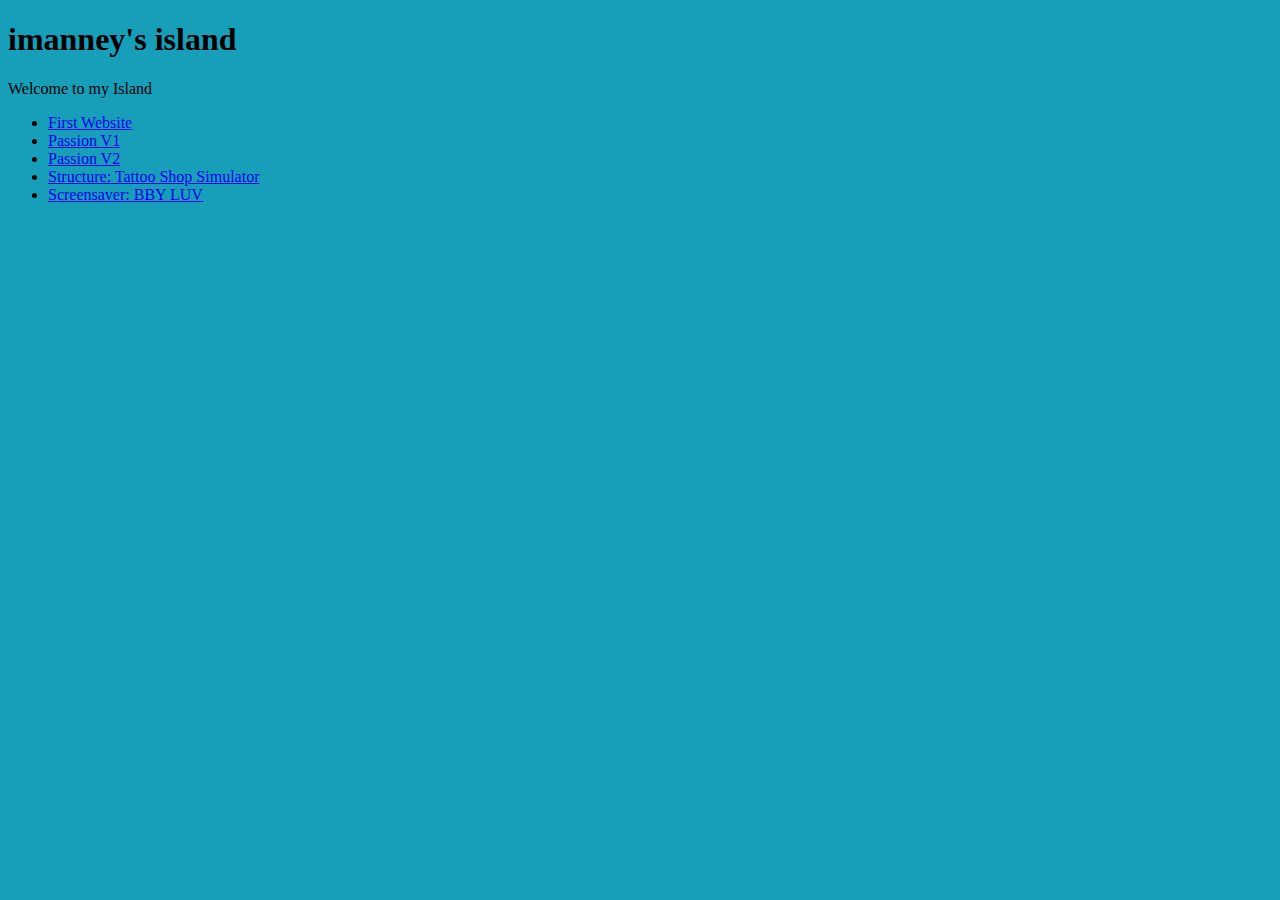
<file: index.html>
<!DOCTYPE html>
<html>
    <head> 
        <link rel="icon" type="image/png" href="hexicon.png">
        <title> imanney's island </title>
        <link rel="stylesheet" href="style.css">
    </head>

    <body>
       <h1> imanney's island </h1>
       <p> Welcome to my Island </p>
       <ul>
        <li><a href="first-website/index.html"> First Website </a></li>
        <li><a href="passion/index.html">Passion V1 </a></li>
        <li><a href="passion_v2/index.html">Passion V2 </a></li>
        <li><a href="structure/index.html"> Structure: Tattoo Shop Simulator </a></li>
        <li><a href="screensaver/index.html"> Screensaver: BBY LUV </a></li>

      
    </body>
     
</html>
</file>
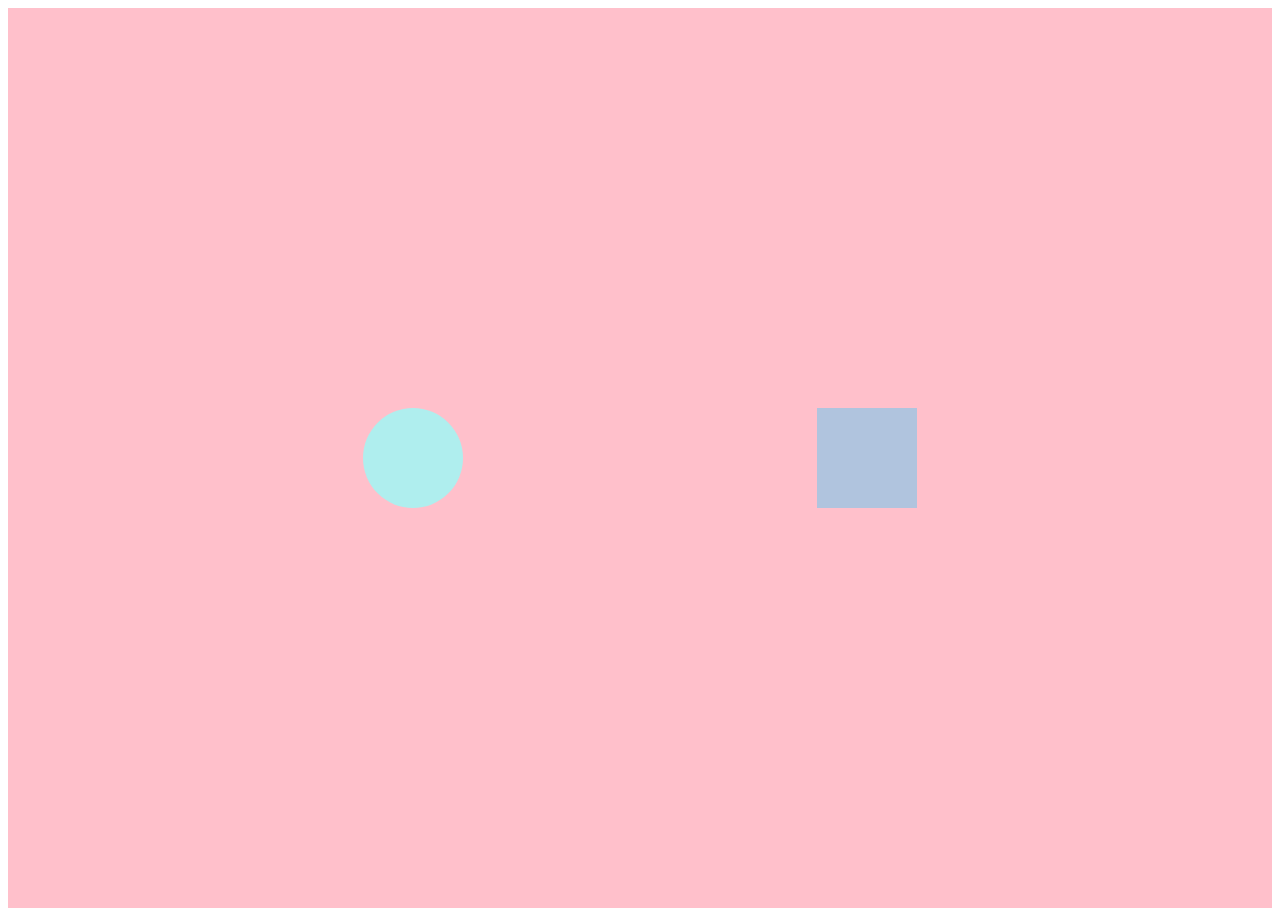
<file: animation/index.html>
<!DOCTYPE html>
<html>
    <head>
        <title> Animation </title>
        <link rel="stylesheet" href="main.css">
    </head> 
    <body>

       <!-- <div class="box"></div> -->
        <div class="container">
        <div class="circle"></div>
        <div class="square"></div>
        </div>


    </body>
</html>
</file>
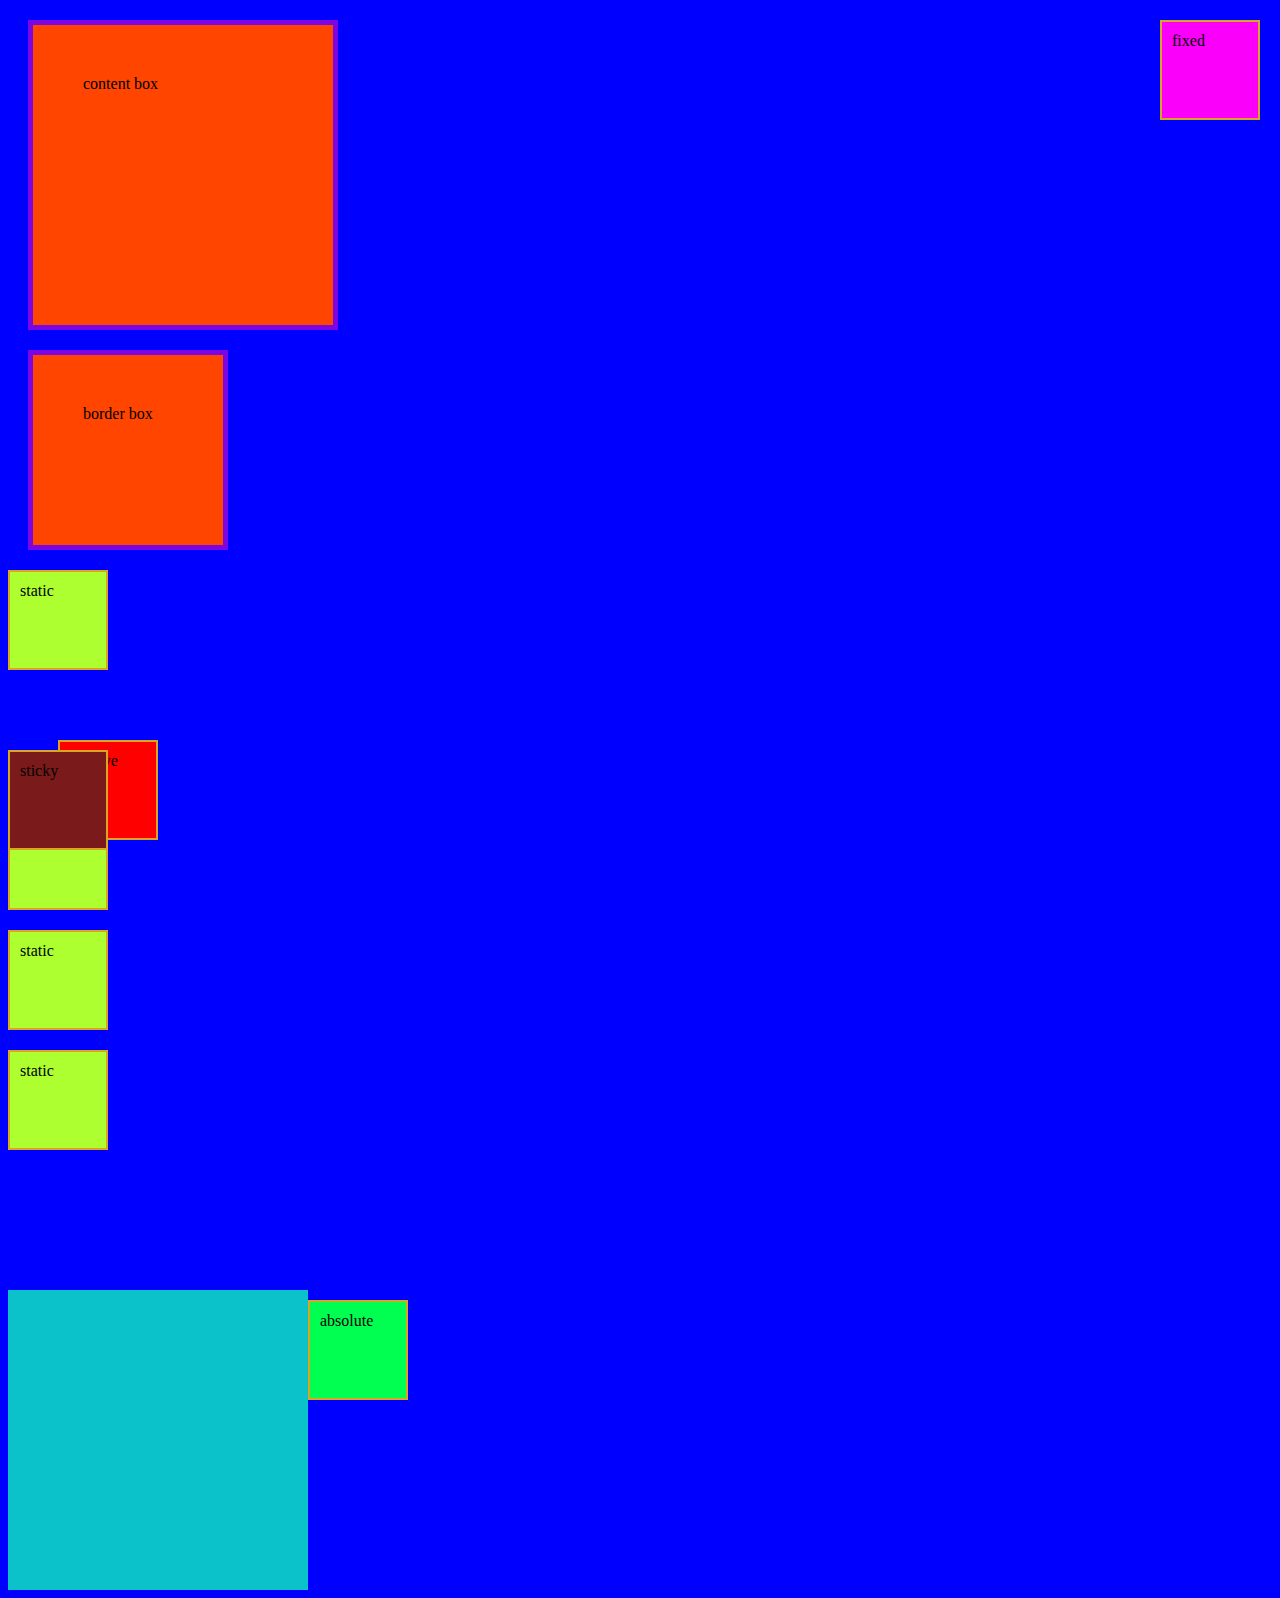
<file: box-model-position/index.html>
<!DOCTYPE html>
<html>
    <head>
        <title> Box Model Positioning </title>
        <link rel="stylesheet" href="main.css">
    </head> 
    <body>
      <div class="content-box">content box</div>  
      <div class="border-box">border box</div>
      
      
      <div class="box">static</div>
      <div class="box relative">relative</div>
      <div class="box">static</div>
      <div class="box">static</div>
      <div class="box fixed">fixed</div>
      <div class="box">static</div>
      <div class="box sticky">sticky</div>
      <div class="container">
         <div class="box absolute"> absolute </div>
      </div>

    </body>
</html>
</file>
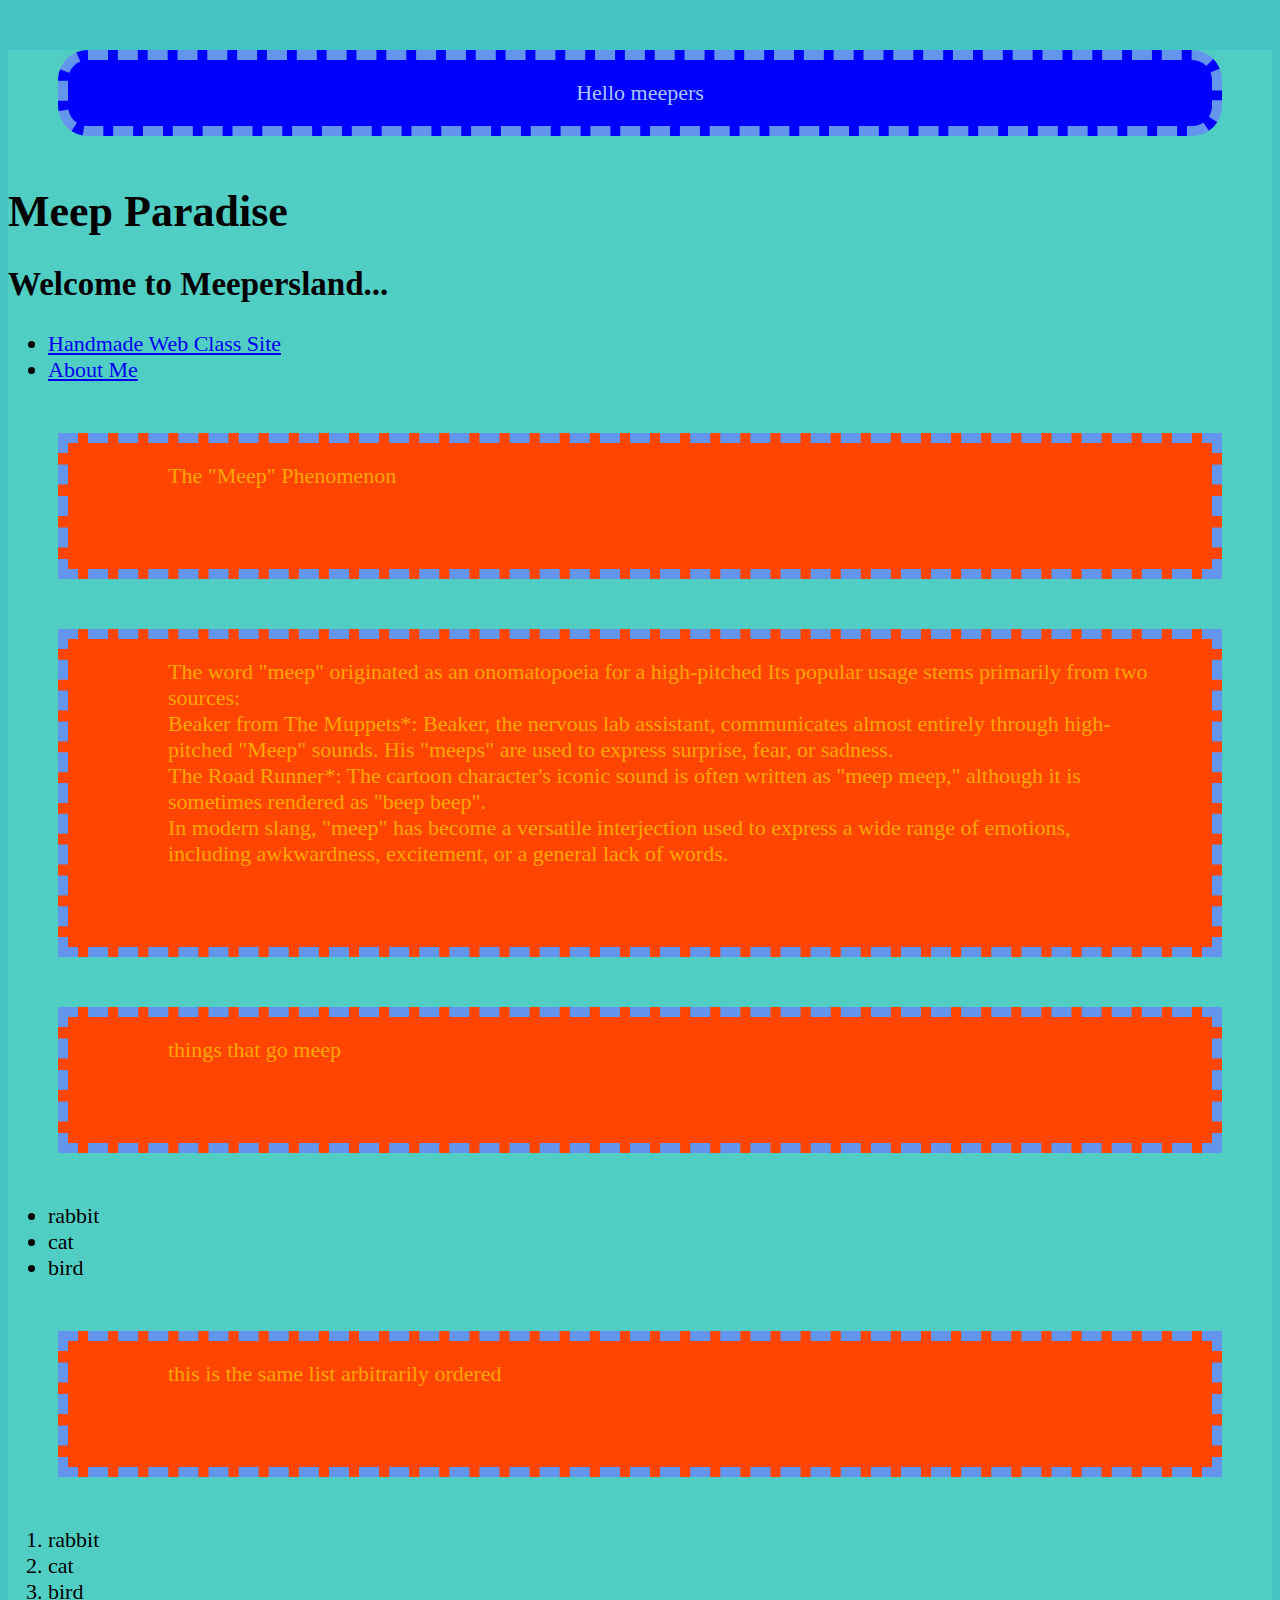
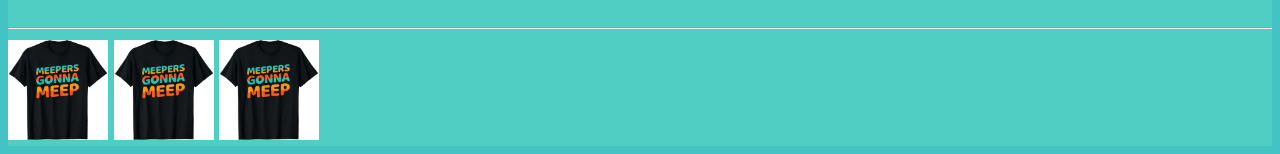
<file: first-website/index.html>
<!DOCTYPE html>
<html>
    <head>
        <title>my first website</title>
        <link rel="stylesheet" href="main.css">
    </head>
    <body>
          <p class="special centered-text">Hello meepers</p>
        <h1> Meep Paradise </h1>
        <h2> Welcome to Meepersland... </h2>
        <ul>
            <li><a href="https://handmade-web.net/spring26/index.html"> Handmade Web Class Site</a> </li>
            <li><a href="about.html"> About Me </a></li> 
        </ul>

        <p> The "Meep" Phenomenon  </p>
        <p>The word "meep" originated as an onomatopoeia for a high-pitched 
        Its popular usage stems primarily from two sources: 
       
        <br> Beaker from The Muppets*: Beaker, the nervous lab 
        assistant,            
        communicates almost entirely through high-pitched "Meep" sounds. His 
        "meeps" are used to express surprise, fear, or sadness. <br> The Road       
        Runner*: The cartoon character's iconic sound is often written as "meep 
        meep," although it is sometimes rendered as "beep beep". <br>
        In modern slang, "meep" has become a versatile interjection used to express 
        a wide range of emotions, including awkwardness, excitement, or a general 
        lack of words.</p>
        <!-- note..the brower will ignore spaces or line breaks by default)-->

        <p> things that go meep </p>
        <ul>
            <li>rabbit</li>
            <li>cat</li>
            <li>bird</li>
            
        </ul>

        <p> this is the same list arbitrarily ordered </p> 
        <ol> 
            <li> rabbit </li>
            <li> cat </li>
            <li> bird </li>
        </ol>

        <hr>

         <img src="meepers.webp" alt="meepers staple"
          width="100"height="100">
          <!-- note..to keep proportions use width only-->
           <img src="meepers.webp" alt="meepers staple"
          width="100"height="100">
          <img src="meepers.webp" alt="meepers staple"
          width="100"height="100">
         
    </body>
</html>
</file>
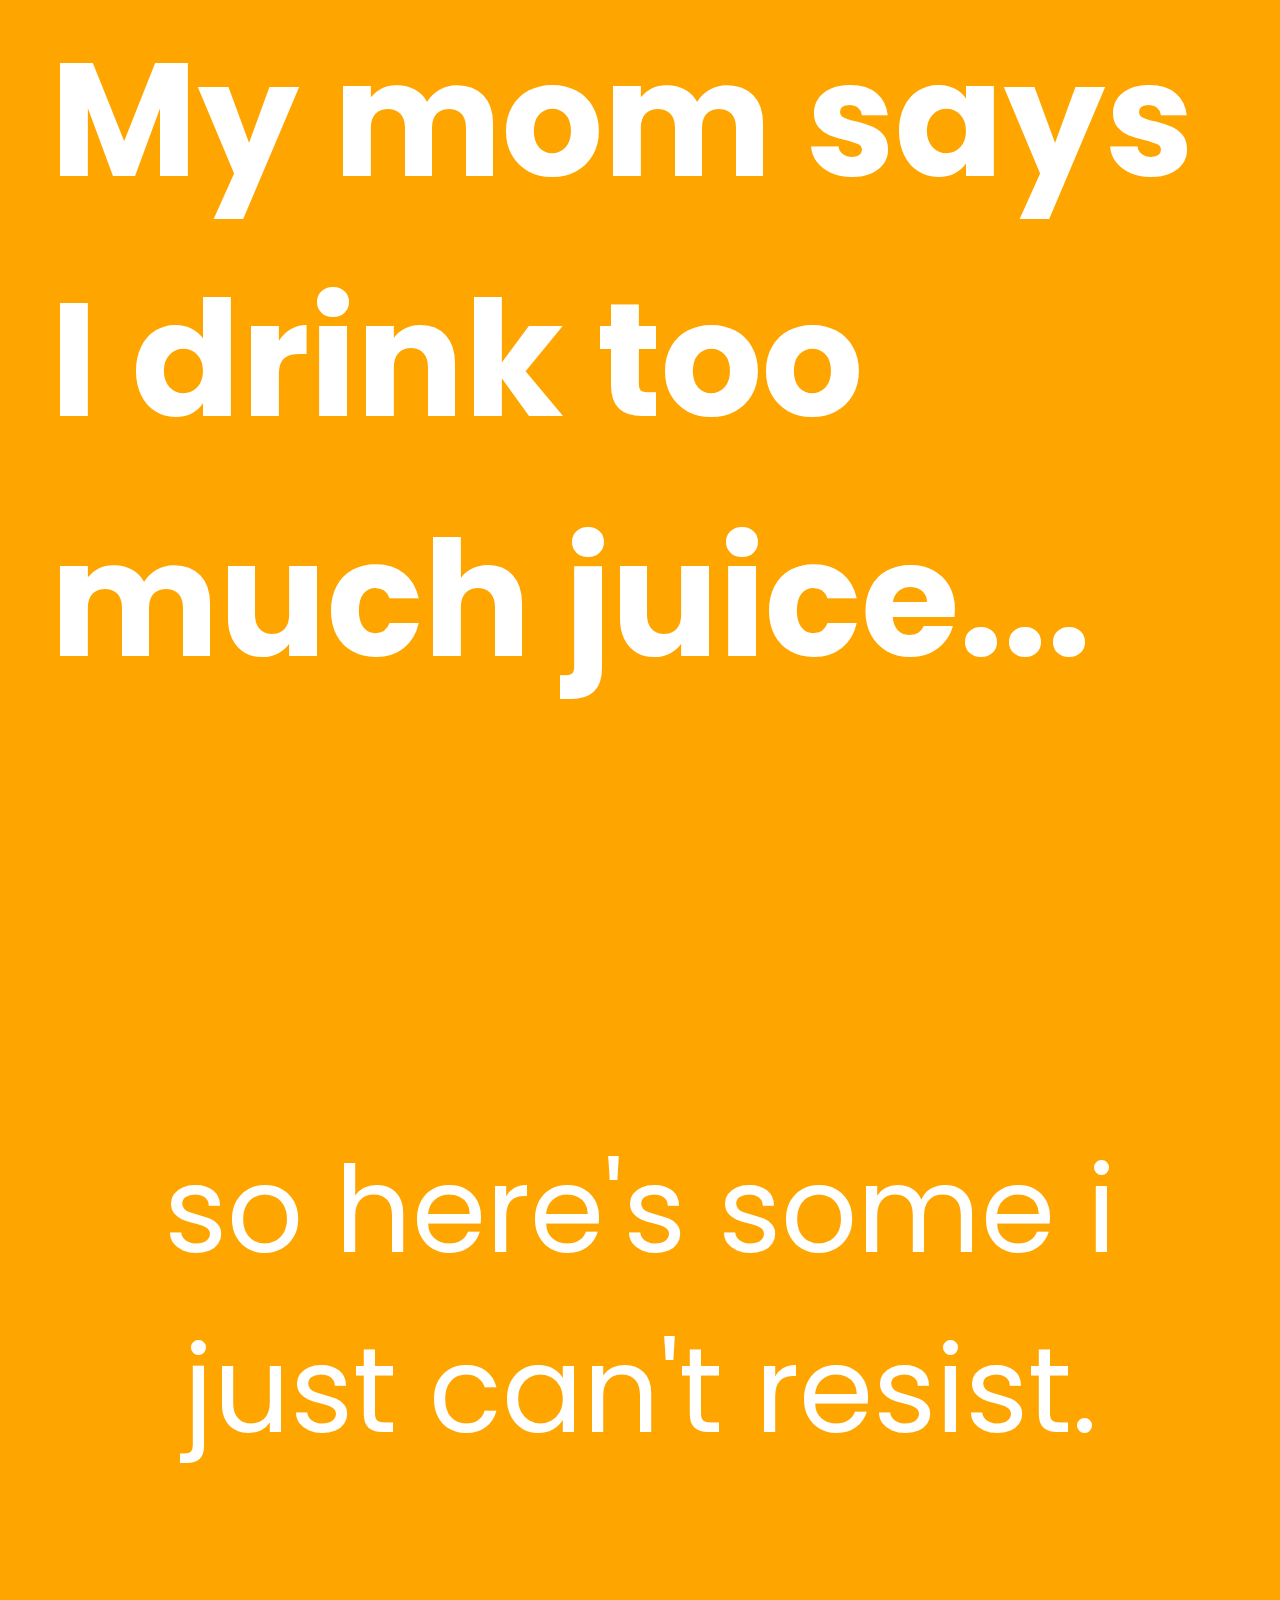
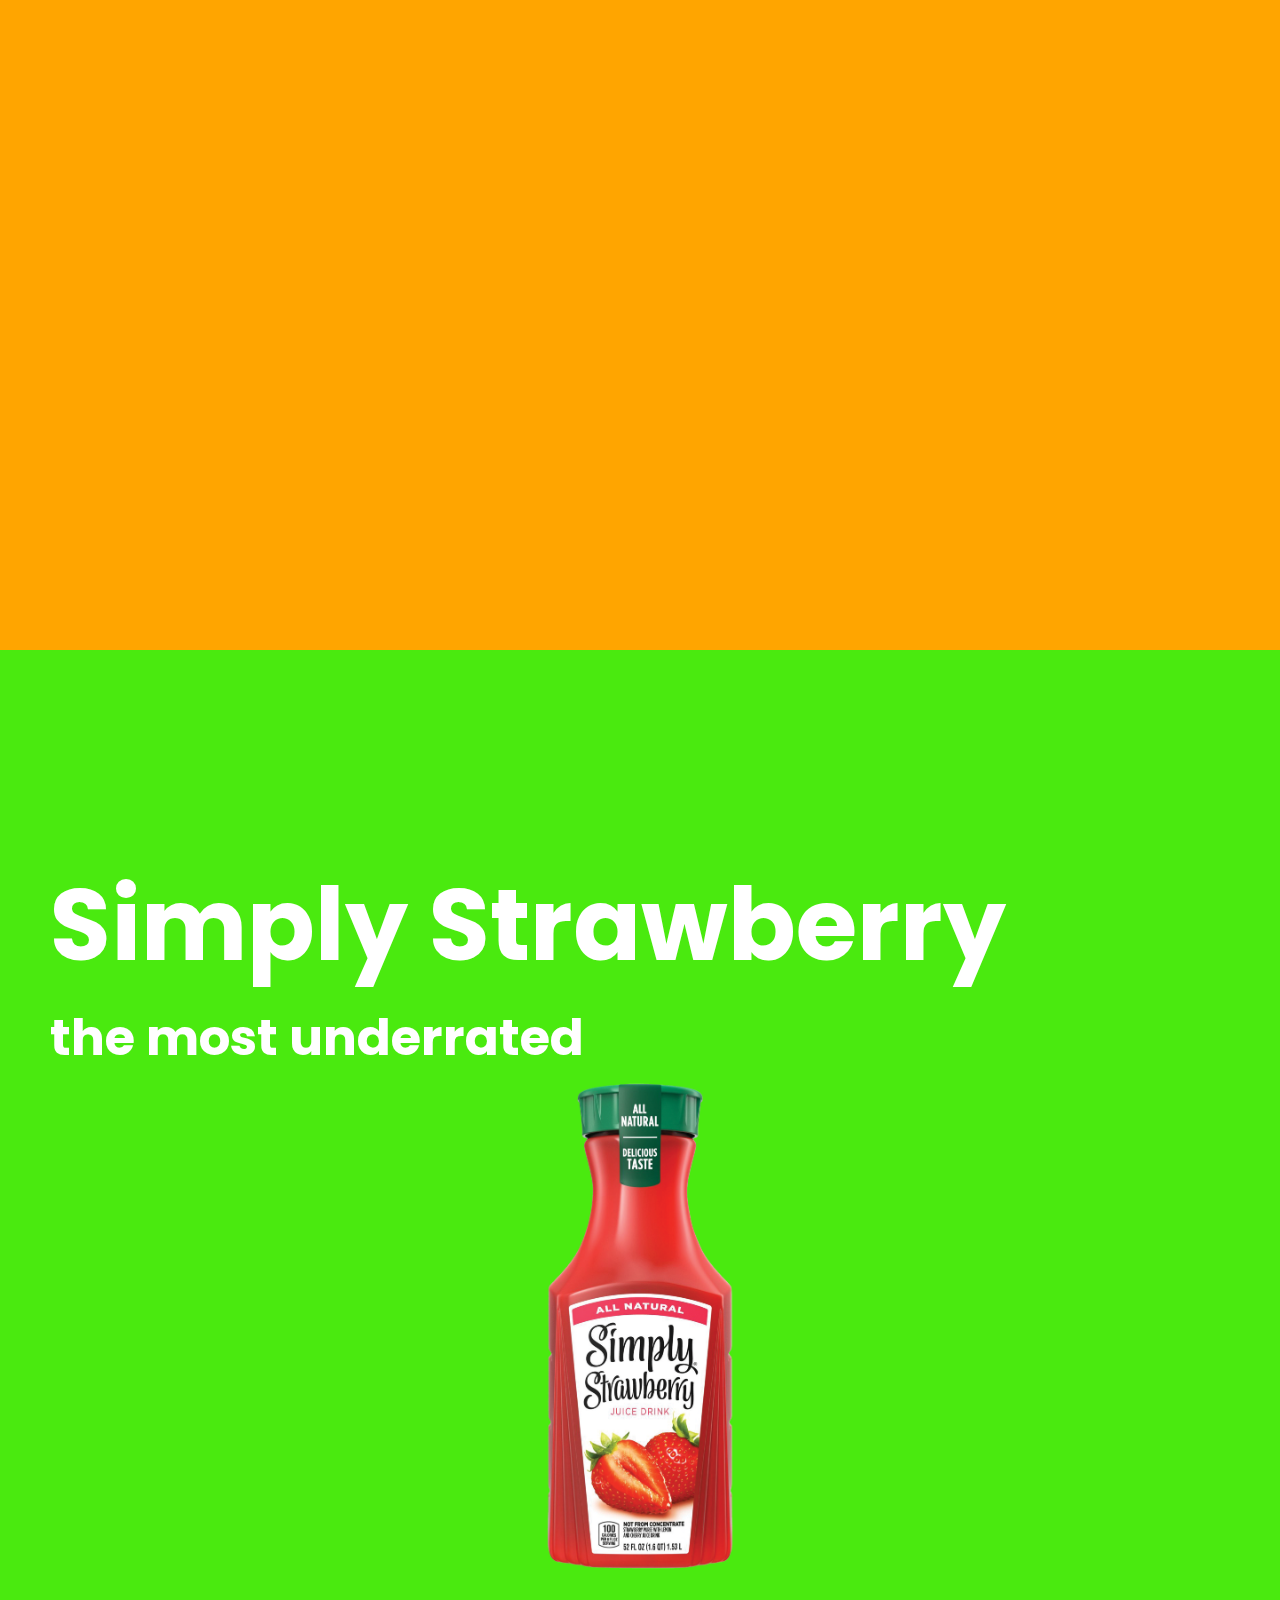
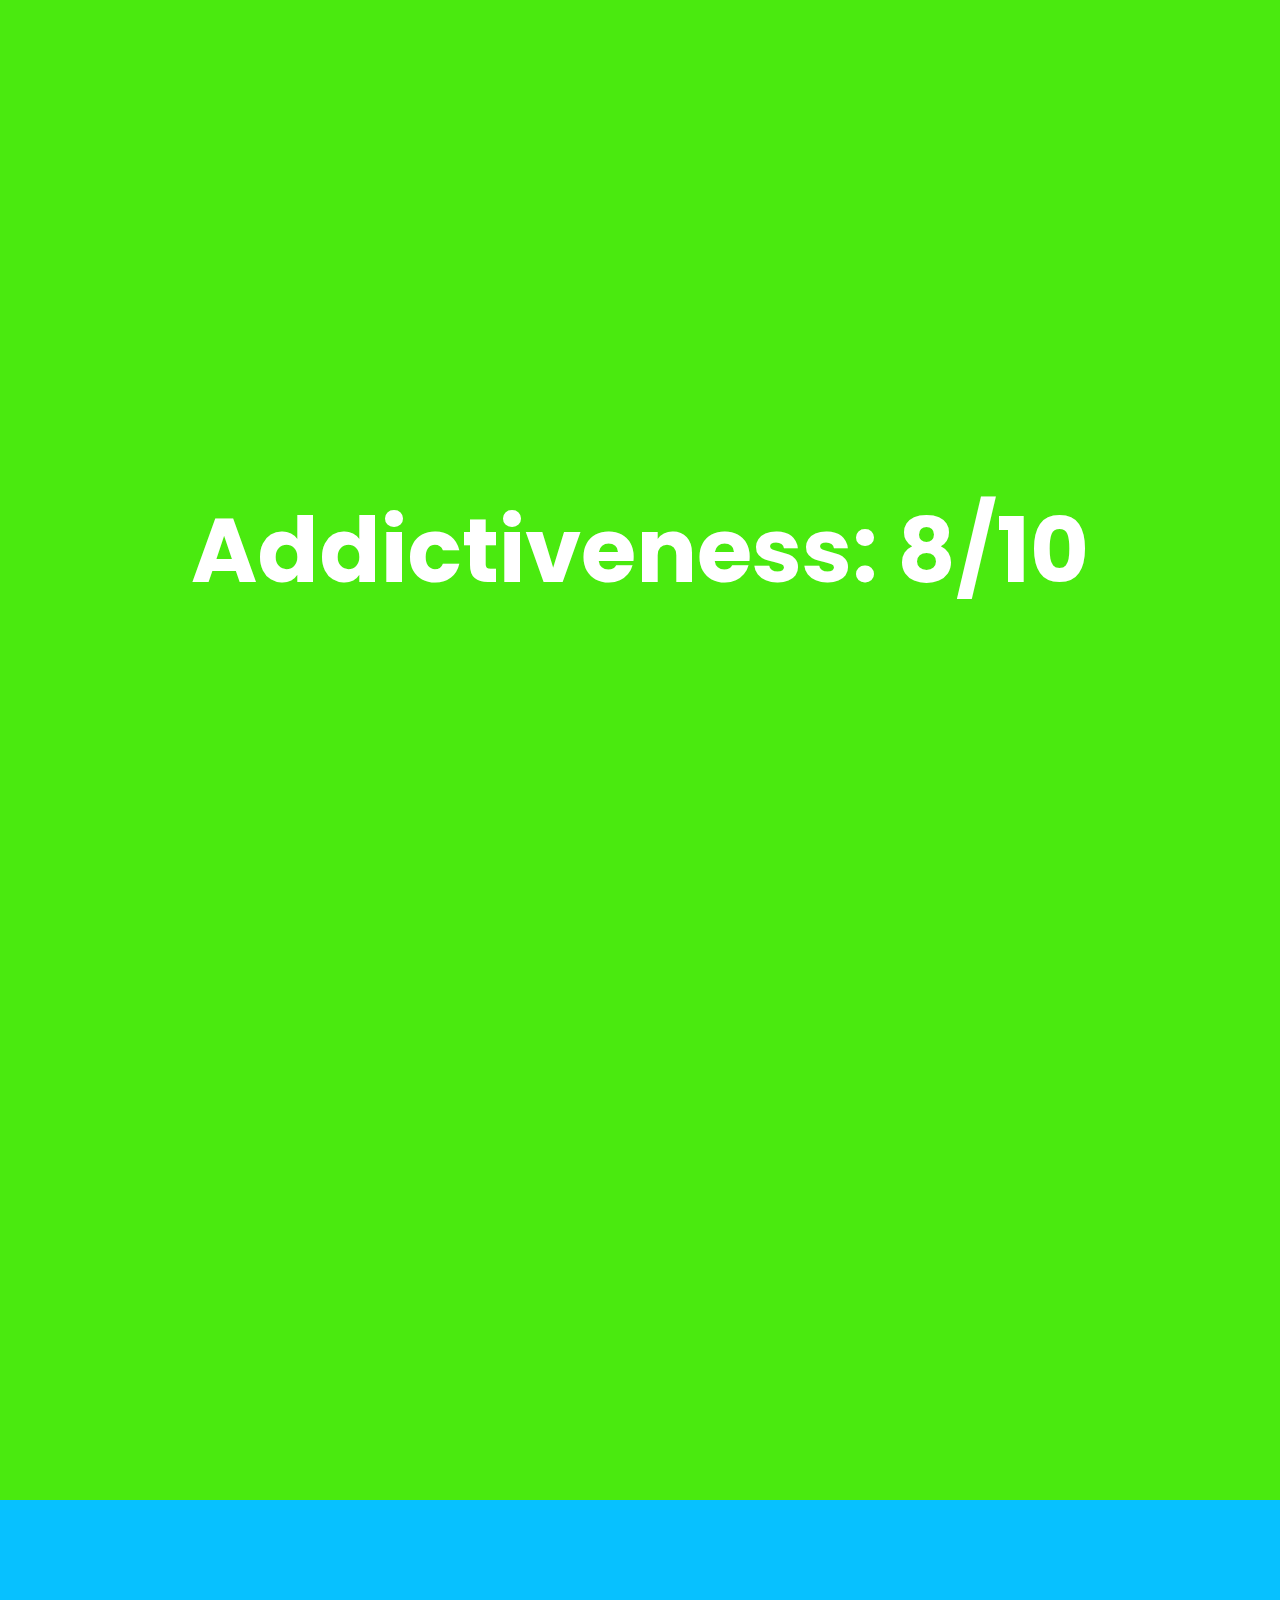
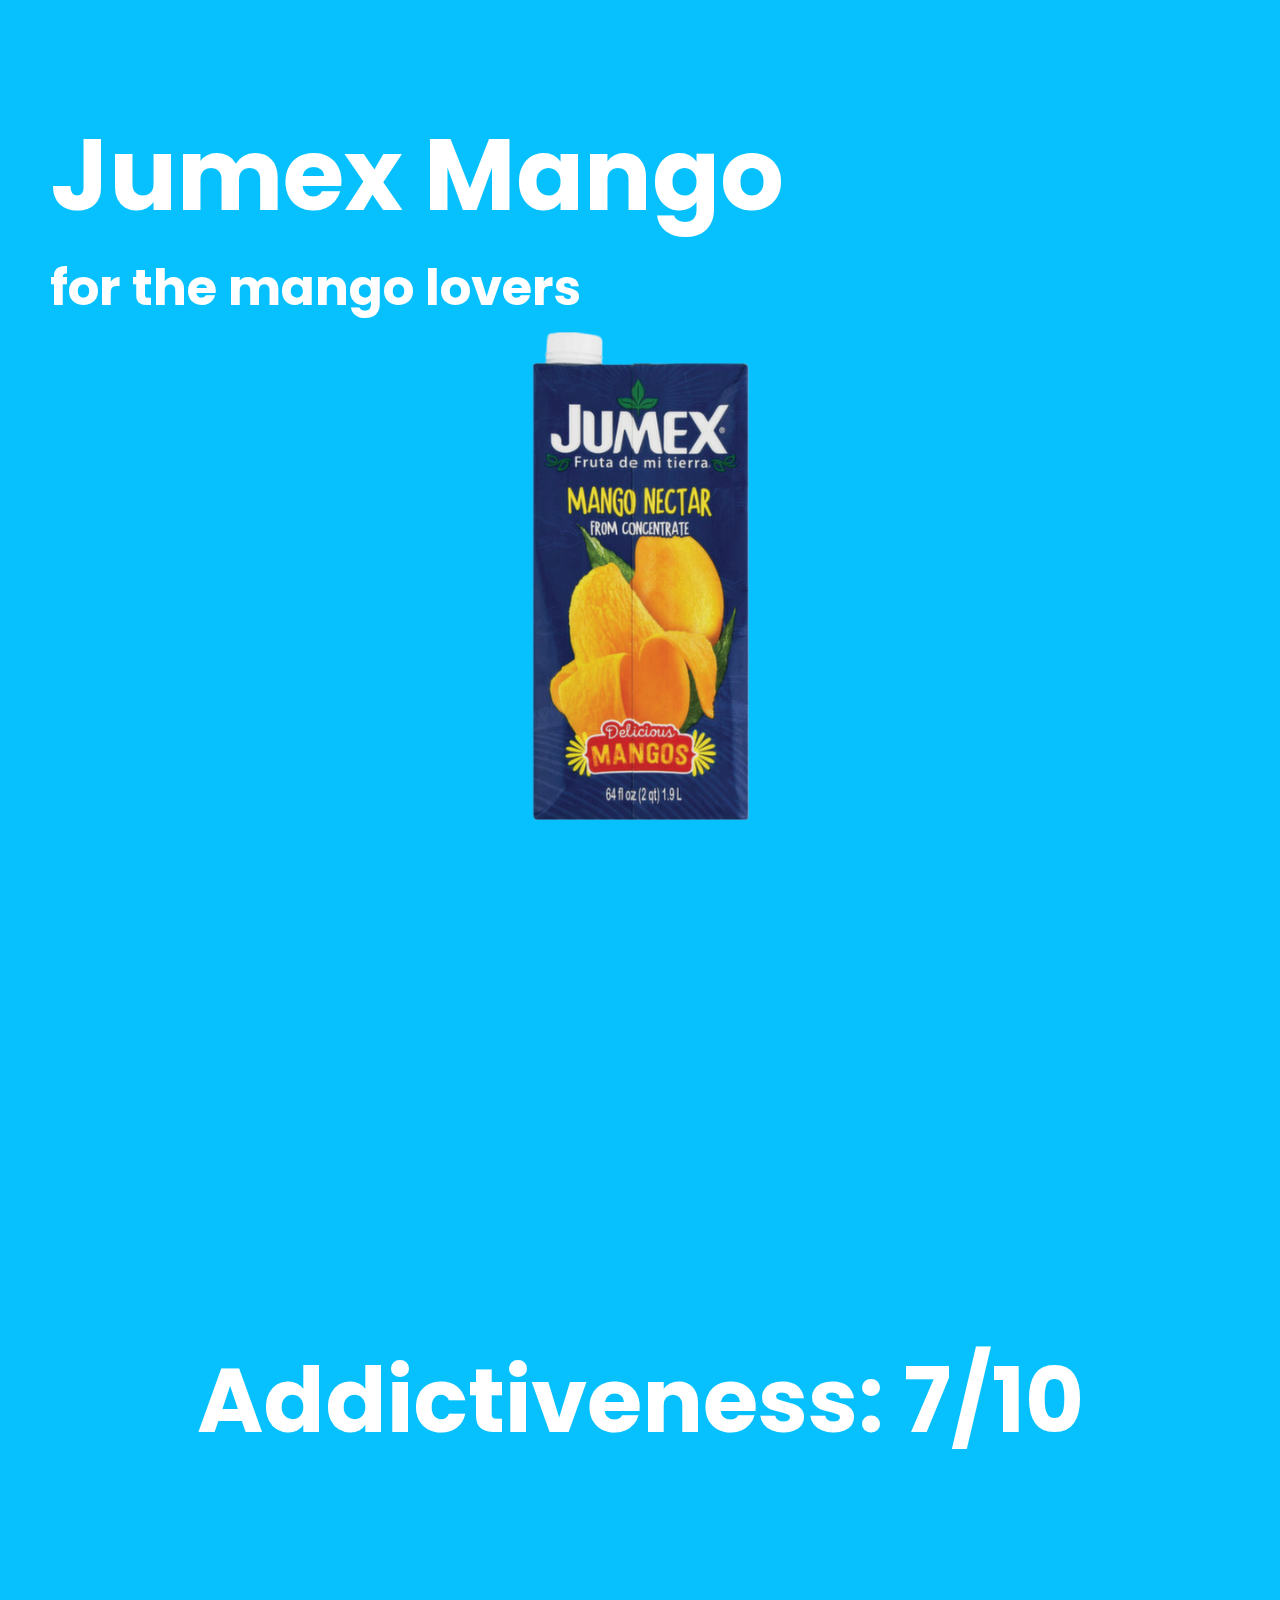
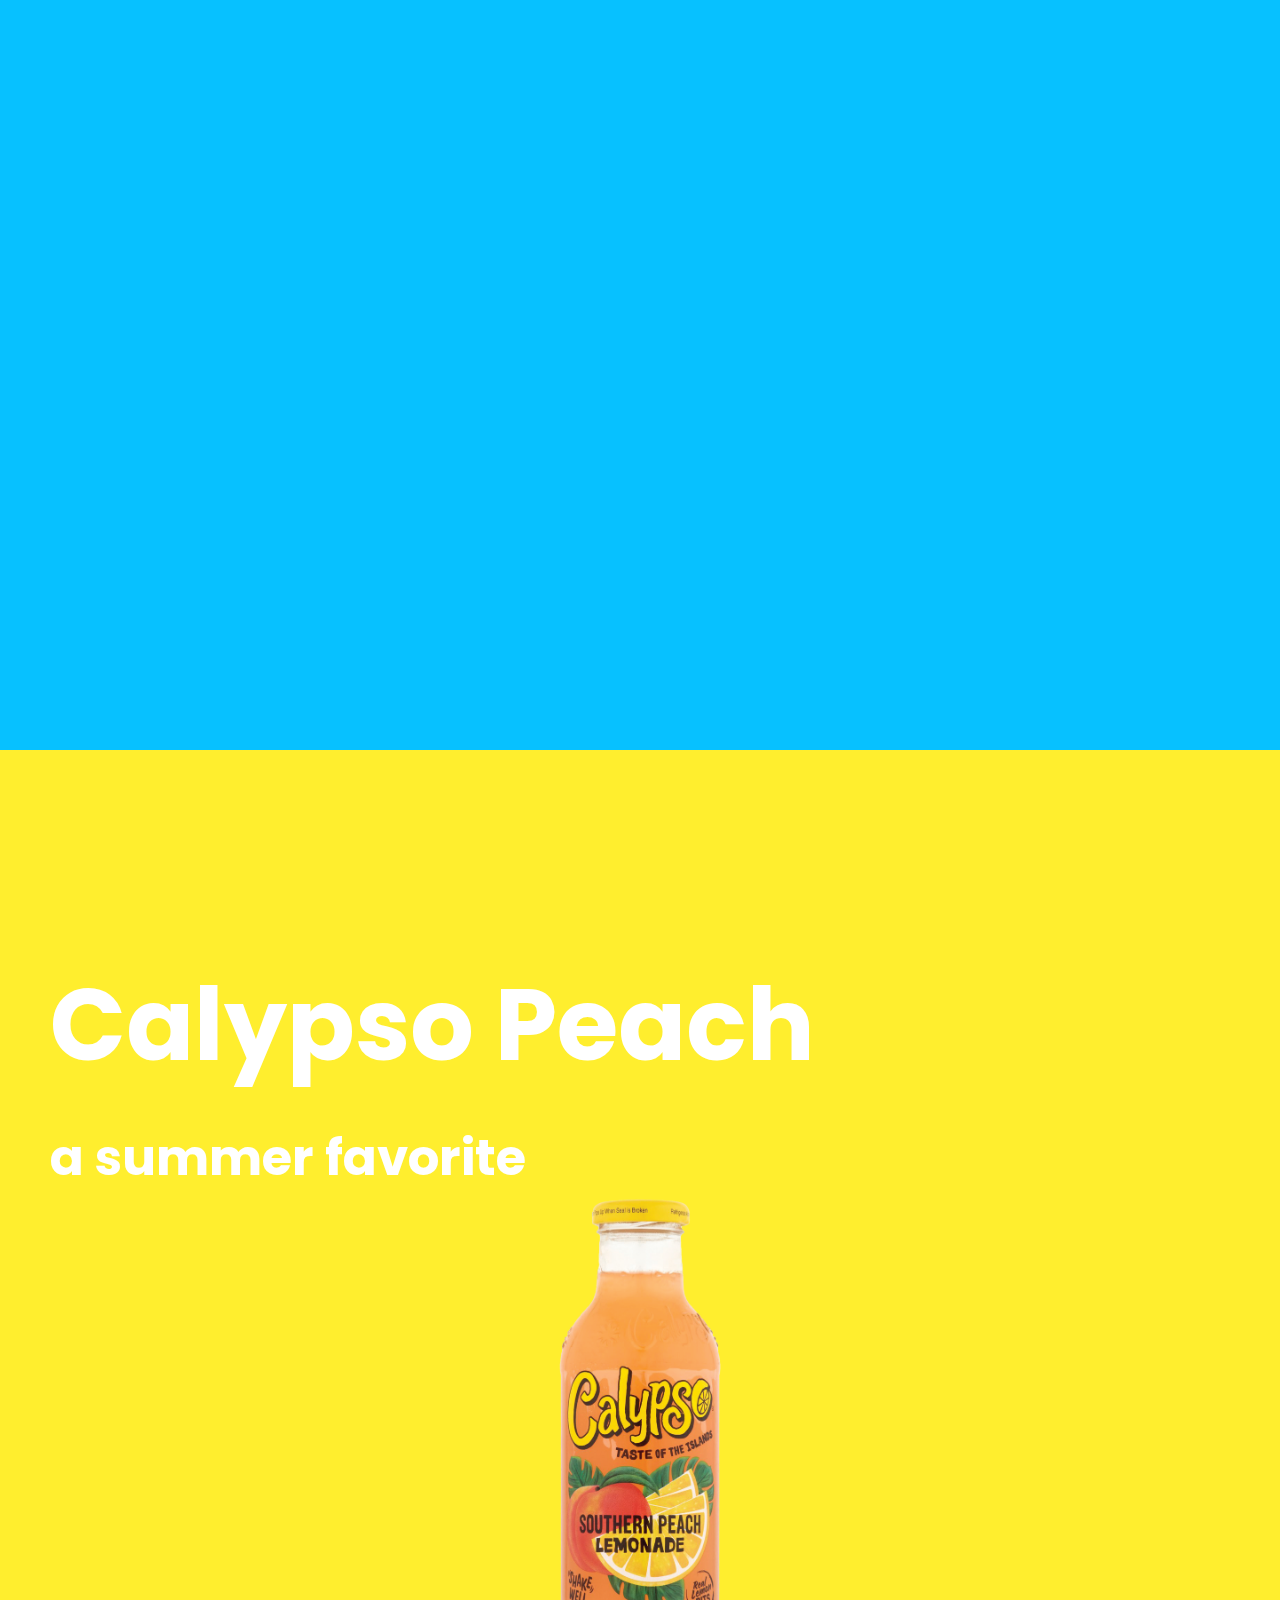
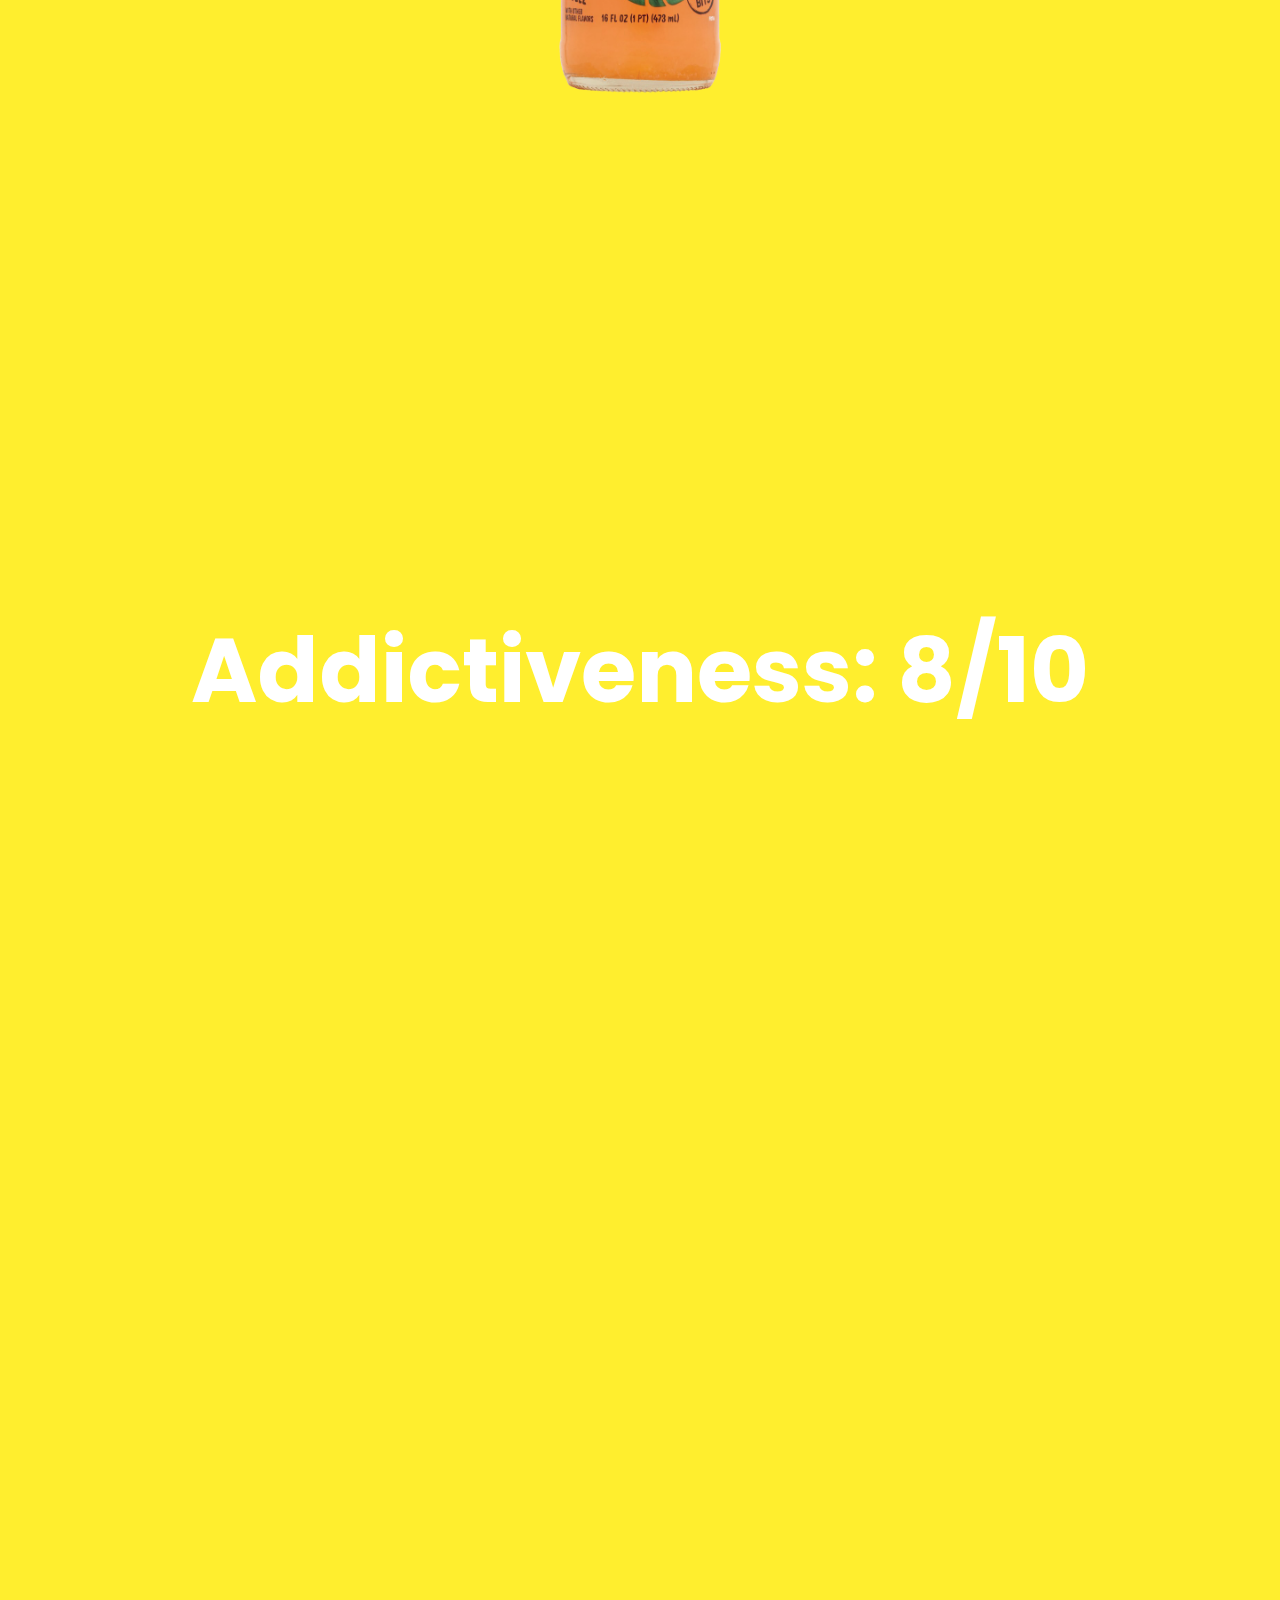
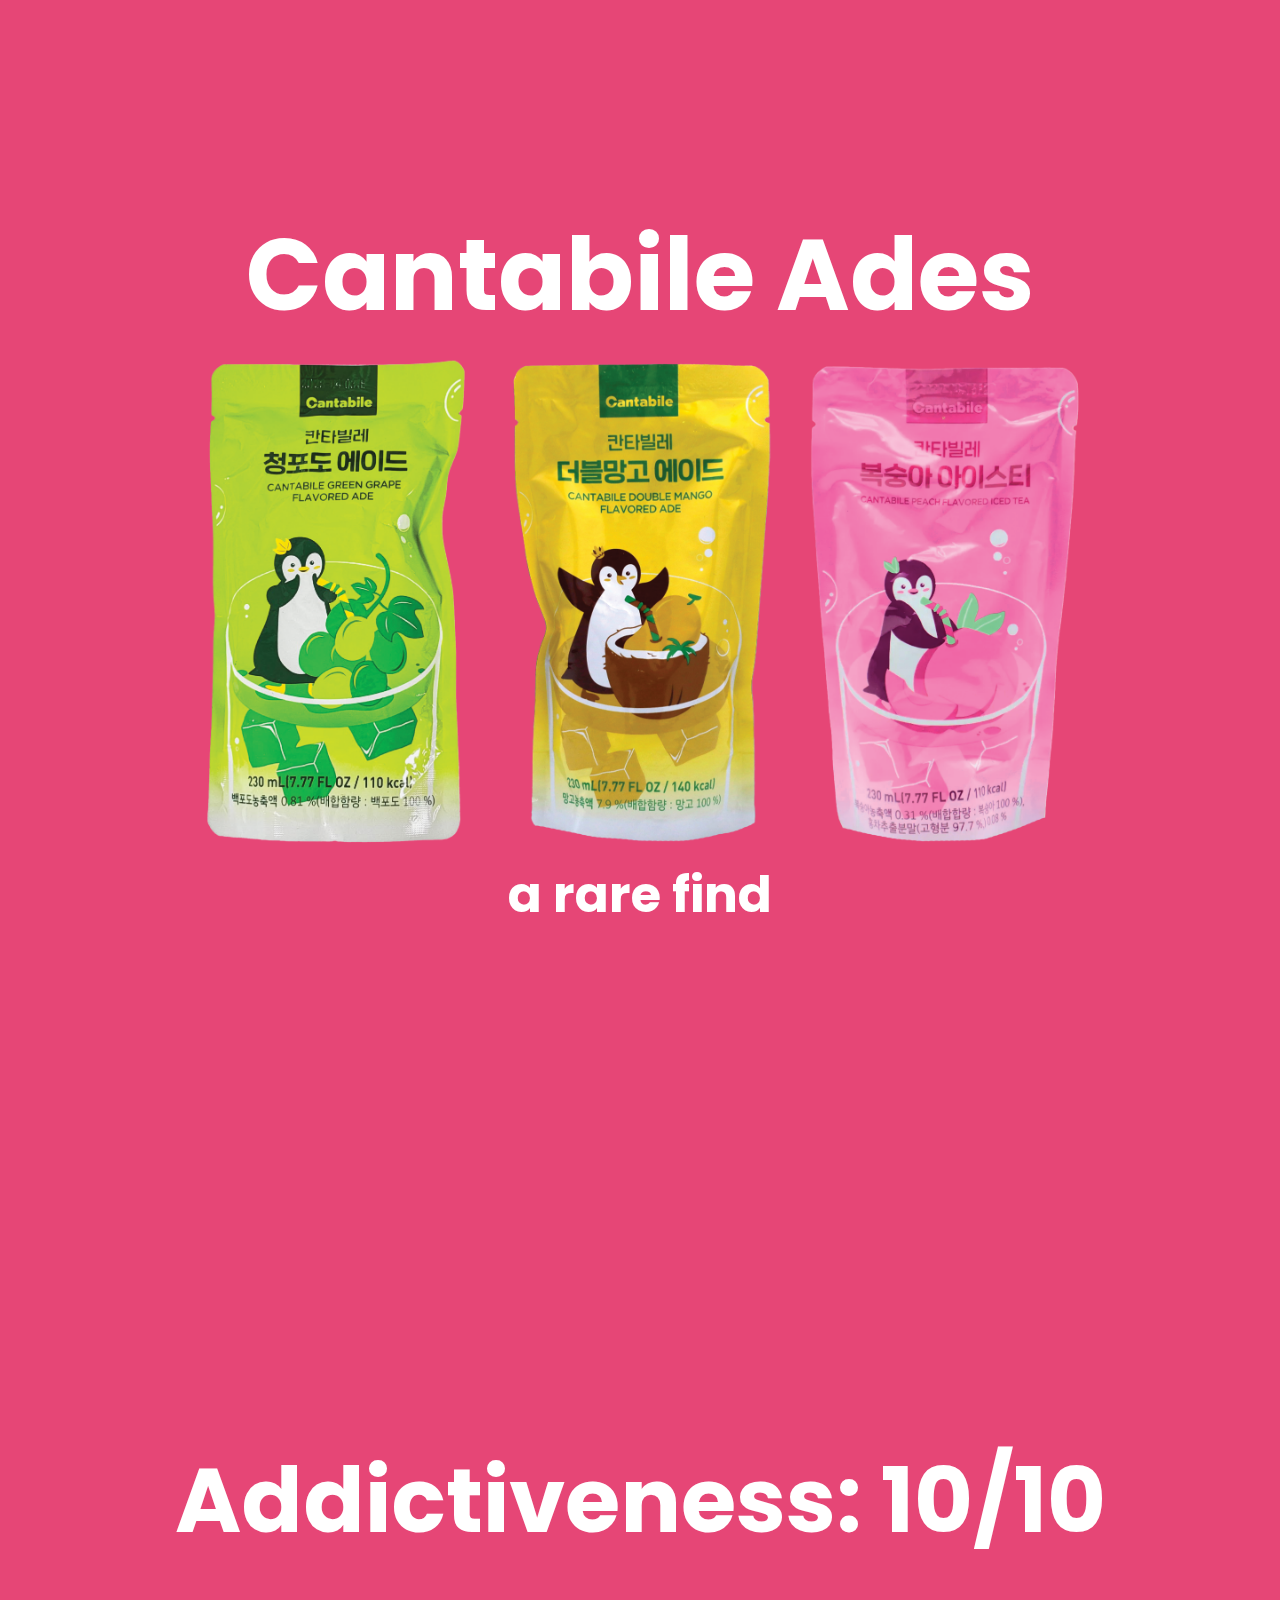
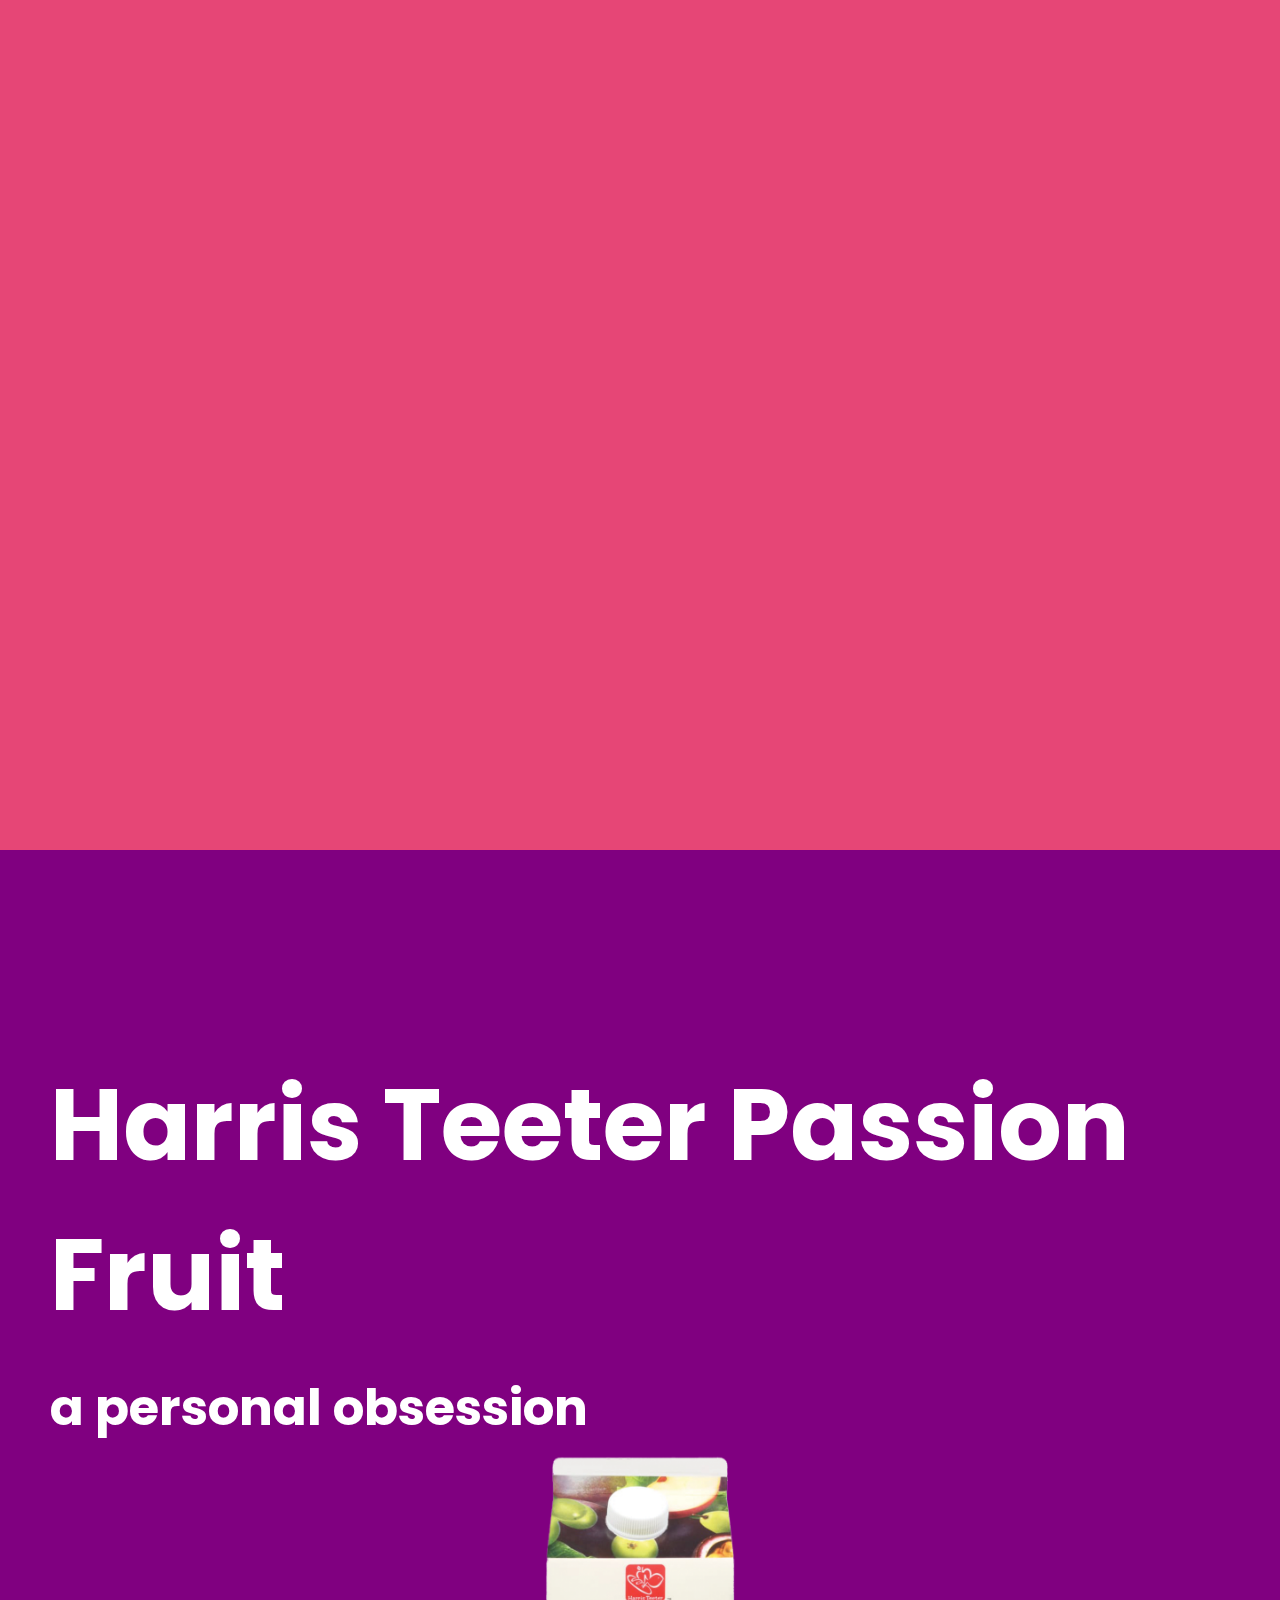
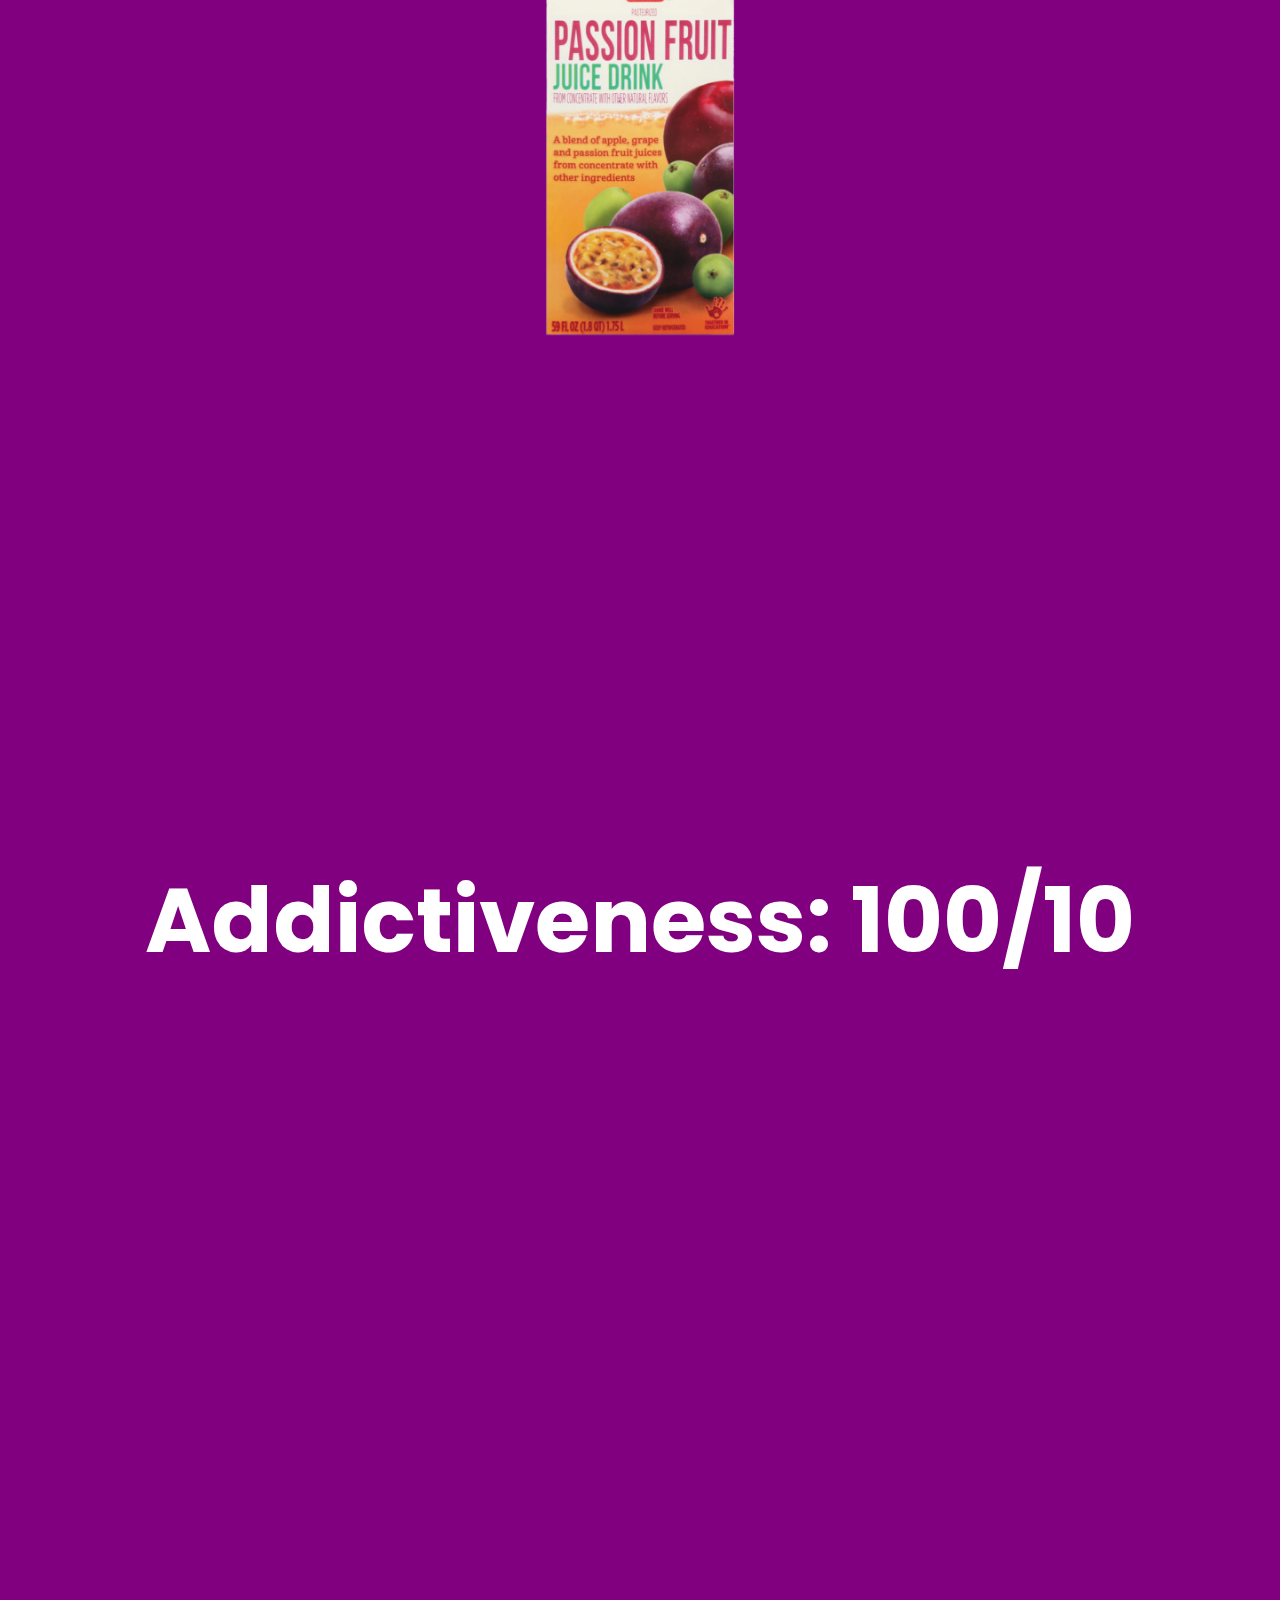
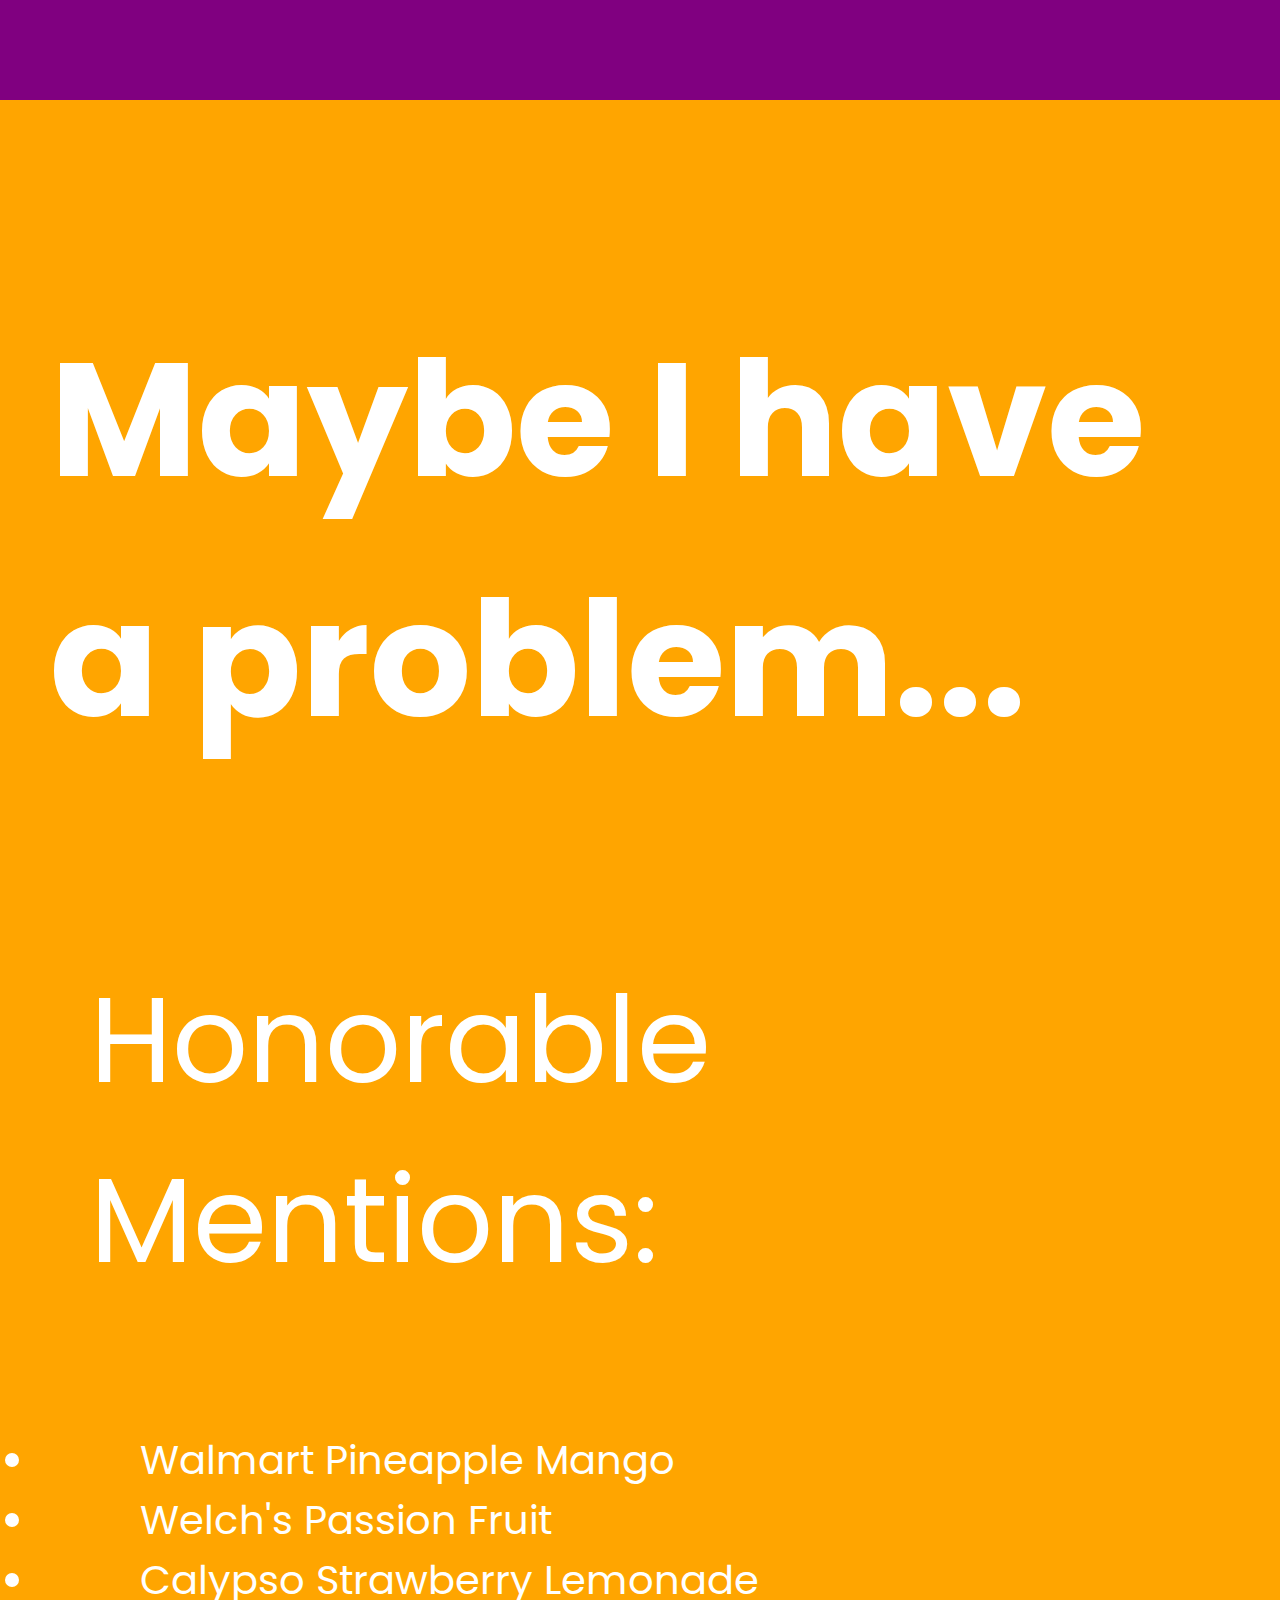
<file: passion/index.html>
<!DOCTYPE html>
<html>
    <head> 
        <title> Passion for Juice </title> 

    <link rel="preconnect" href="https://fonts.googleapis.com">
    <link rel="preconnect" href="https://fonts.gstatic.com" crossorigin>
    <link href="https://fonts.googleapis.com/css2?family=Poppins:wght@500&display=swap" rel="stylesheet">

    <link rel="stylesheet" href="main.css">

    </head>

    <body> 
    <section class="stripe orange">
        <h1> My mom says I drink too much juice... </h1>
       <center> <p style="margin-top:400px"> so here's some i just can't resist. </p> </center>
    </section>
    <section class="stripe lime"style="padding-top:200px">
      <h2> Simply Strawberry </h2>
      <h3> the most underrated </h3> 
      <center> <img src="assets/simply strawberry.png" alt="simply strawberry" height="500" style= "margin-bottom:500px"> </center>
      <center> <h4> Addictiveness: 8/10 </h4> </center>
    </section>
    <section class="stripe blue"style="padding-top:200px">
        <h2> Jumex Mango </h2>
        <h3> for the mango lovers </h3>
       <center> <img src="assets/jumex.png" alt="jumex mango" height="500"  style= "margin-bottom:500px"> </center>
       <center> <h4> Addictiveness: 7/10 </h4> </center>
    </section>
    <section class="stripe yellow"style="padding-top:200px;">
                <h2 style= "margin-bottom:20px"> Calypso Peach </h2>
                <h3> a summer favorite </h3>
       <center> <img src="assets/calypso.png" alt="calypso peach" height="500" style= "margin-bottom:500px">  </center>
       <center>         <h4> Addictiveness: 8/10 </h4> </center>
    </section>
    <section class="stripe pink"style="padding-top:200px">
       <center> 
               <h2> Cantabile Ades </h2>
                <img src="assets/cantabile green grape.png" alt="cantabile ades grape" height="500" >
                <img src="assets/cantabile double mango.png" alt="cantabile ade mango" height="500" >
                <img src="assets/cantabile peach tea 2.png" alt="cantabile ades peach" height="500" >
                 <h3 style="margin-bottom:500px"> a rare find </h3>
                <center> <h4> Addictiveness: 10/10 </h4> </center>    
       </center>
    </section>
    <section class="stripe purple"style="padding-top:200px">
          <h2 style="margin-bottom:20px"> Harris Teeter Passion Fruit </h2>
          <h3> a personal obsession </h3>
       <center> <img src="assets/passion harris teeter.png" alt="passion" height="500" style="margin-bottom:500px"> </center>
       <center> <h4> Addictiveness: 100/10 </h4>
    </section>
    <section class="stripe orange" style="padding-top:200px">
     <h1> Maybe I have a problem... </h1> 
     <br><br> 
     <ul>
      <p> Honorable Mentions: </p>
     <li> Walmart Pineapple Mango  </li>
      <li> Welch's Passion Fruit </li>
      <li> Calypso Strawberry Lemonade </li>
     </ul>
     <br><br><br><br><br><br><br><br><br>
     <a href=../passion_v2/index.html> Passion V2</a> 
    </section>
    </body>
</file>
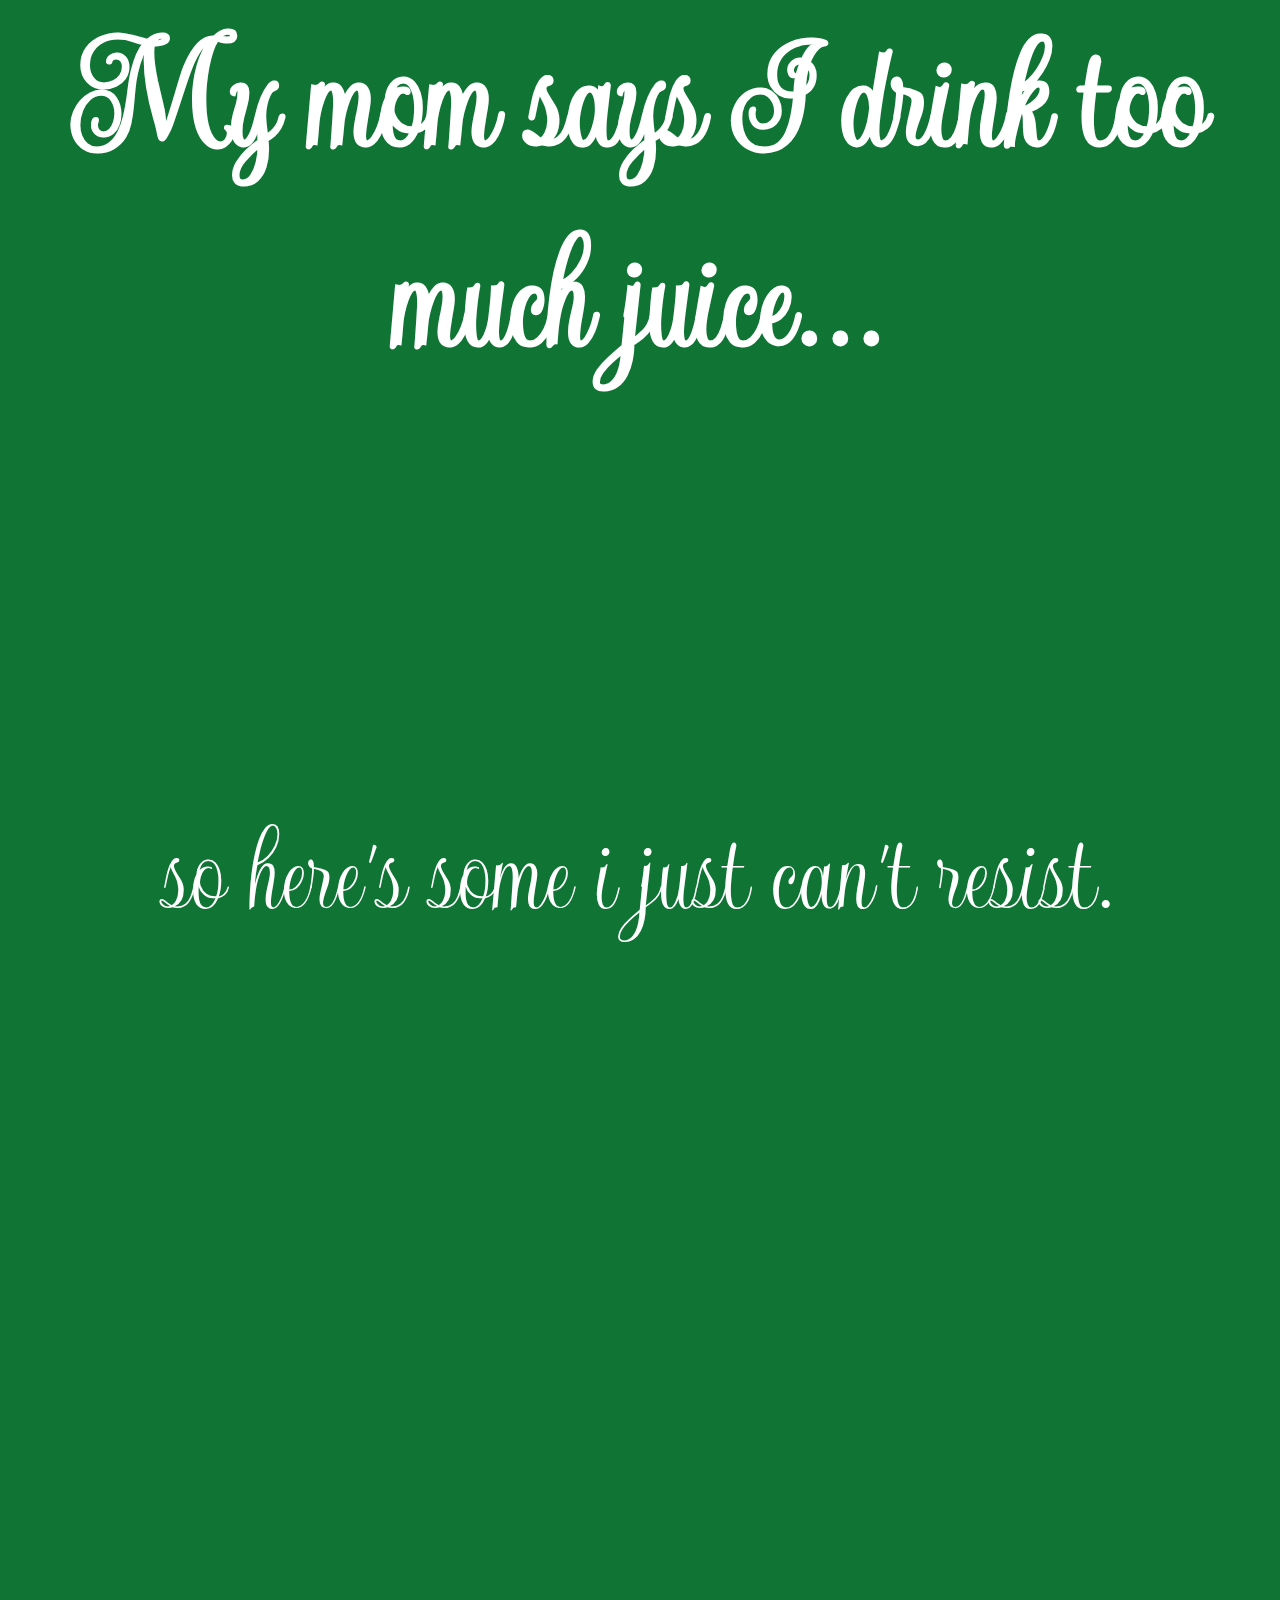
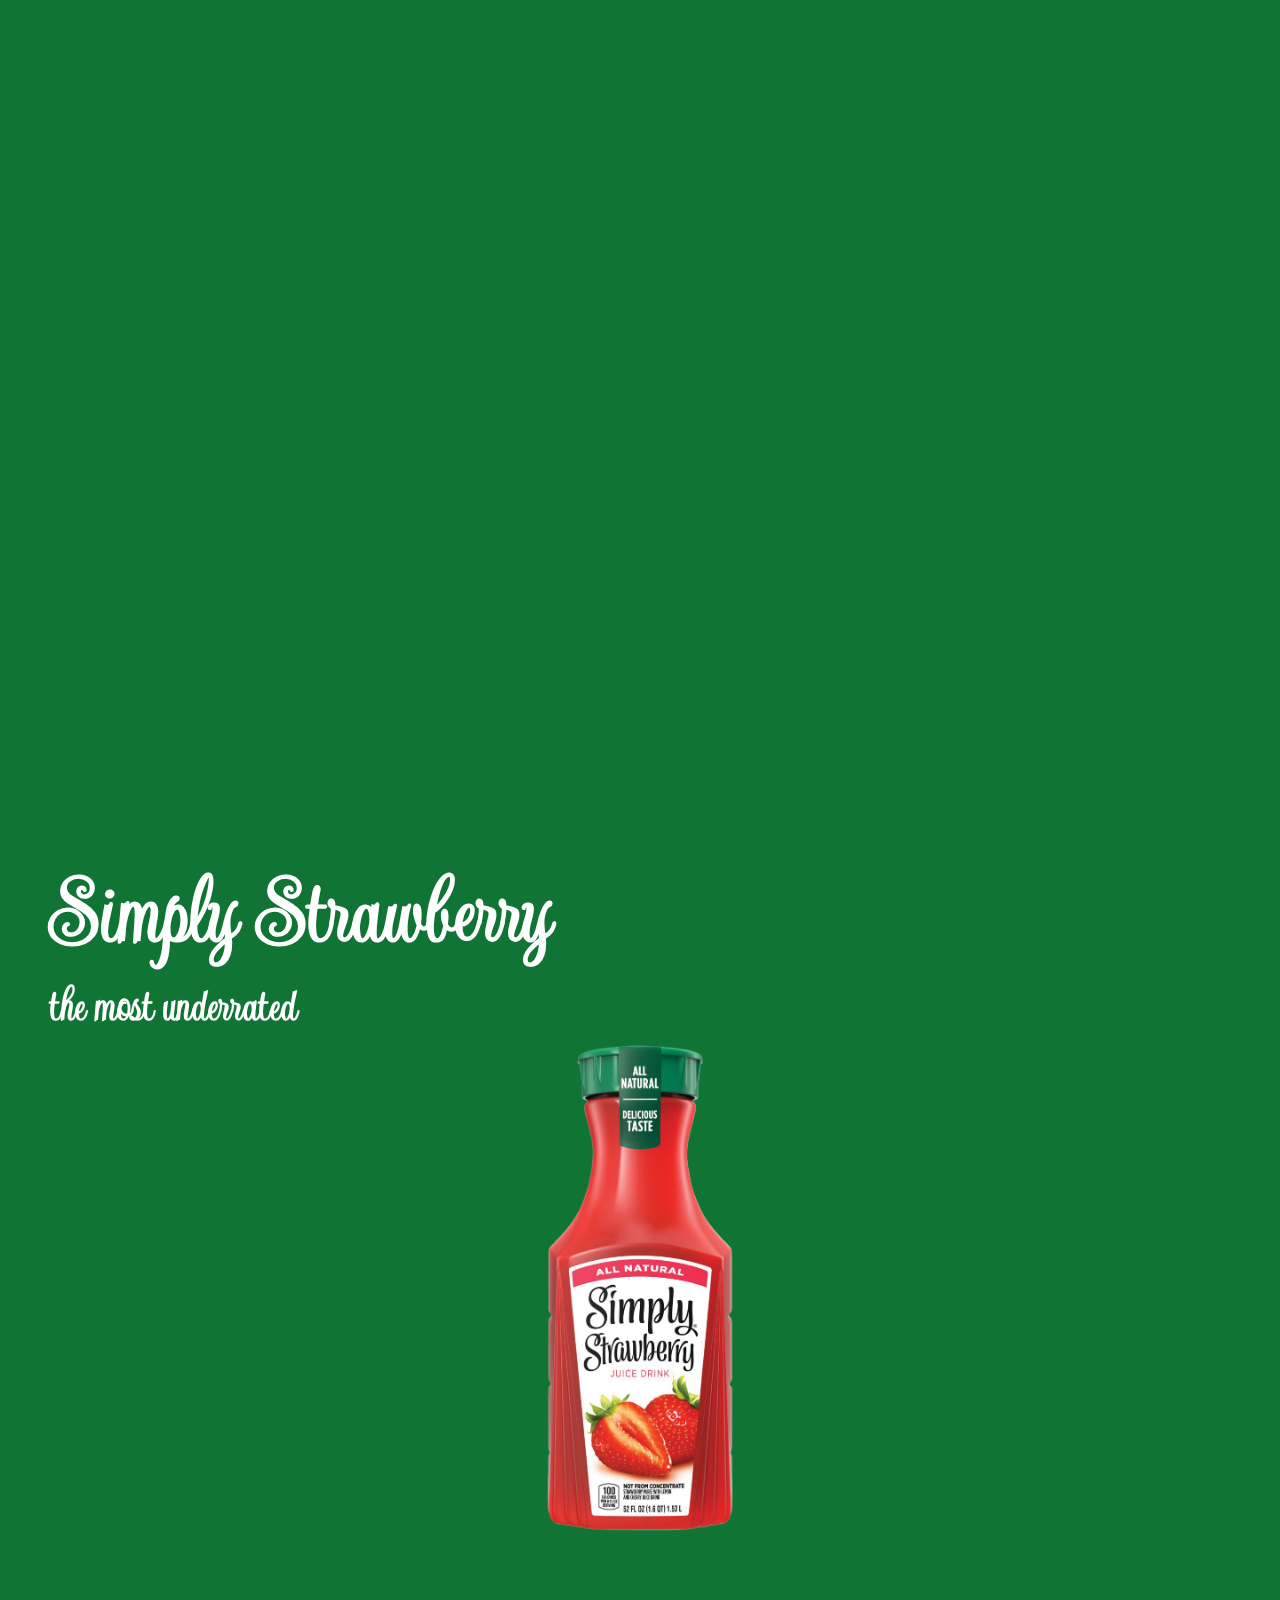
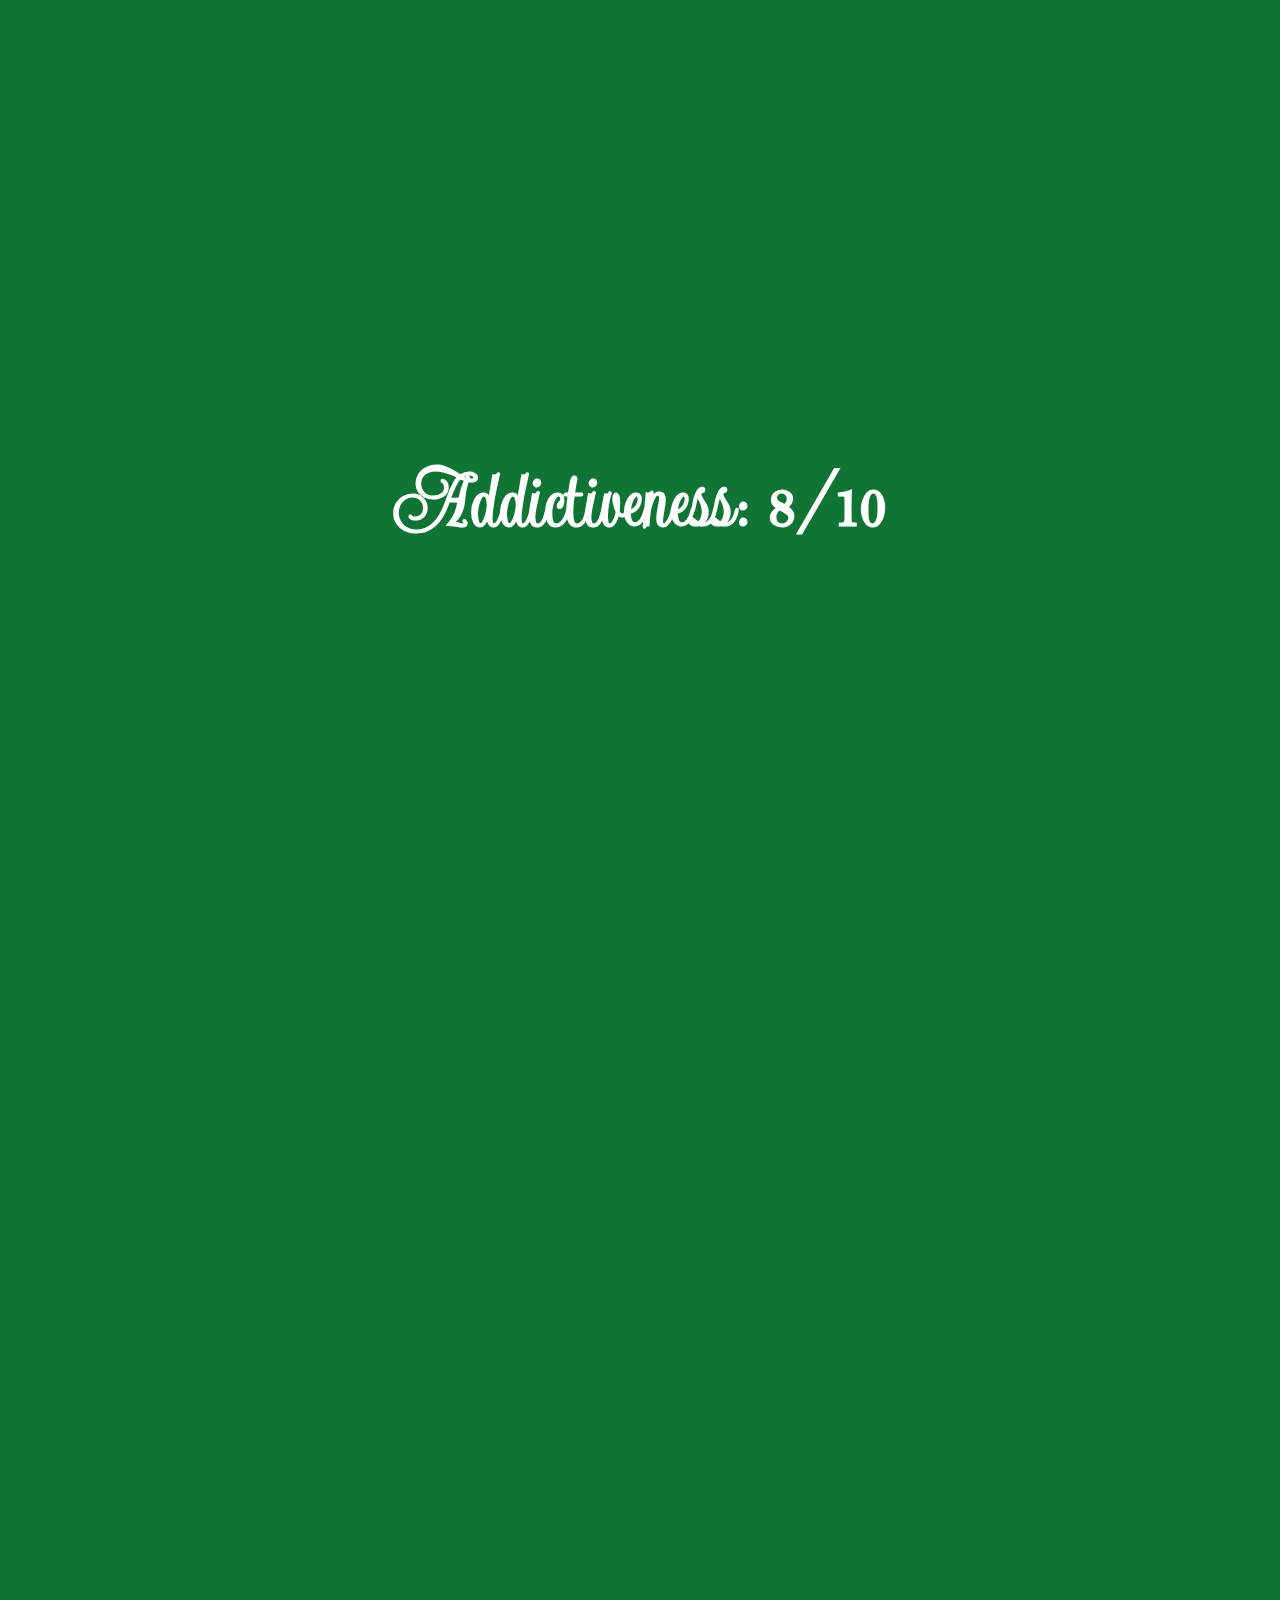
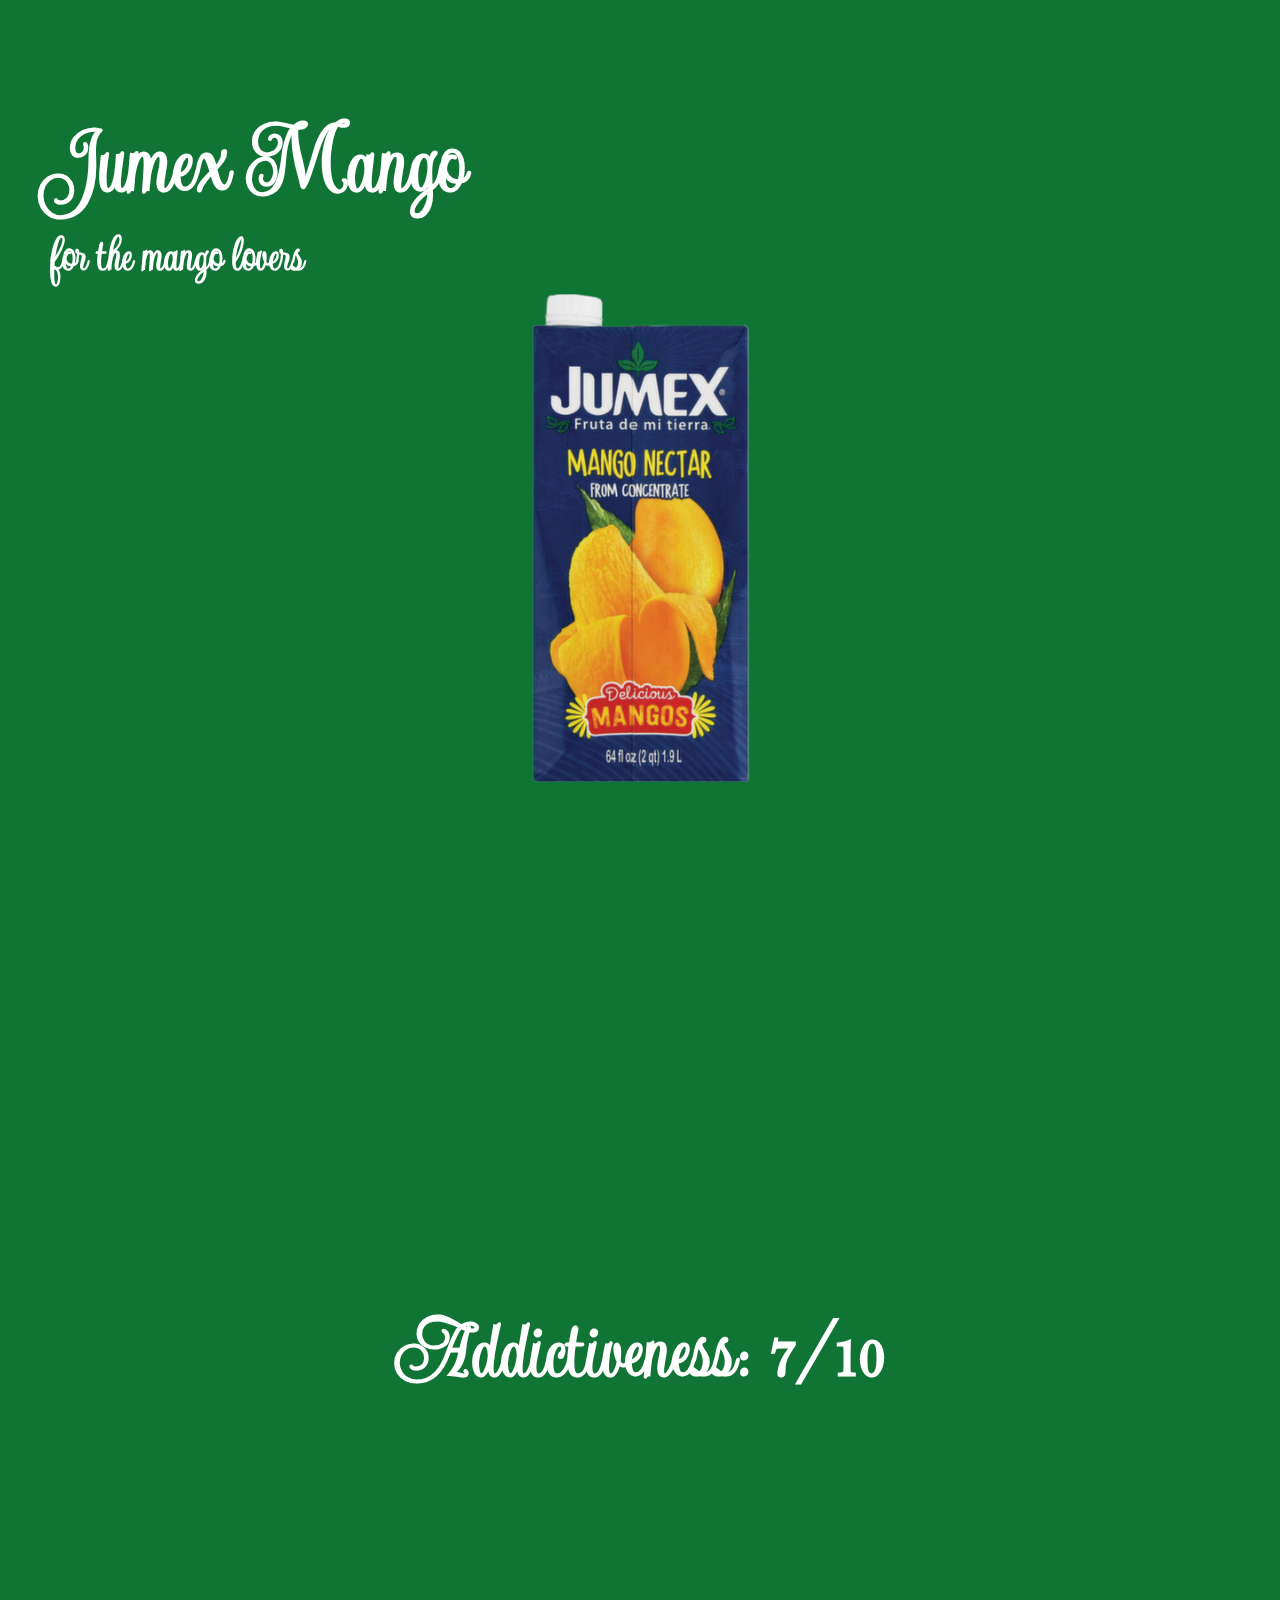
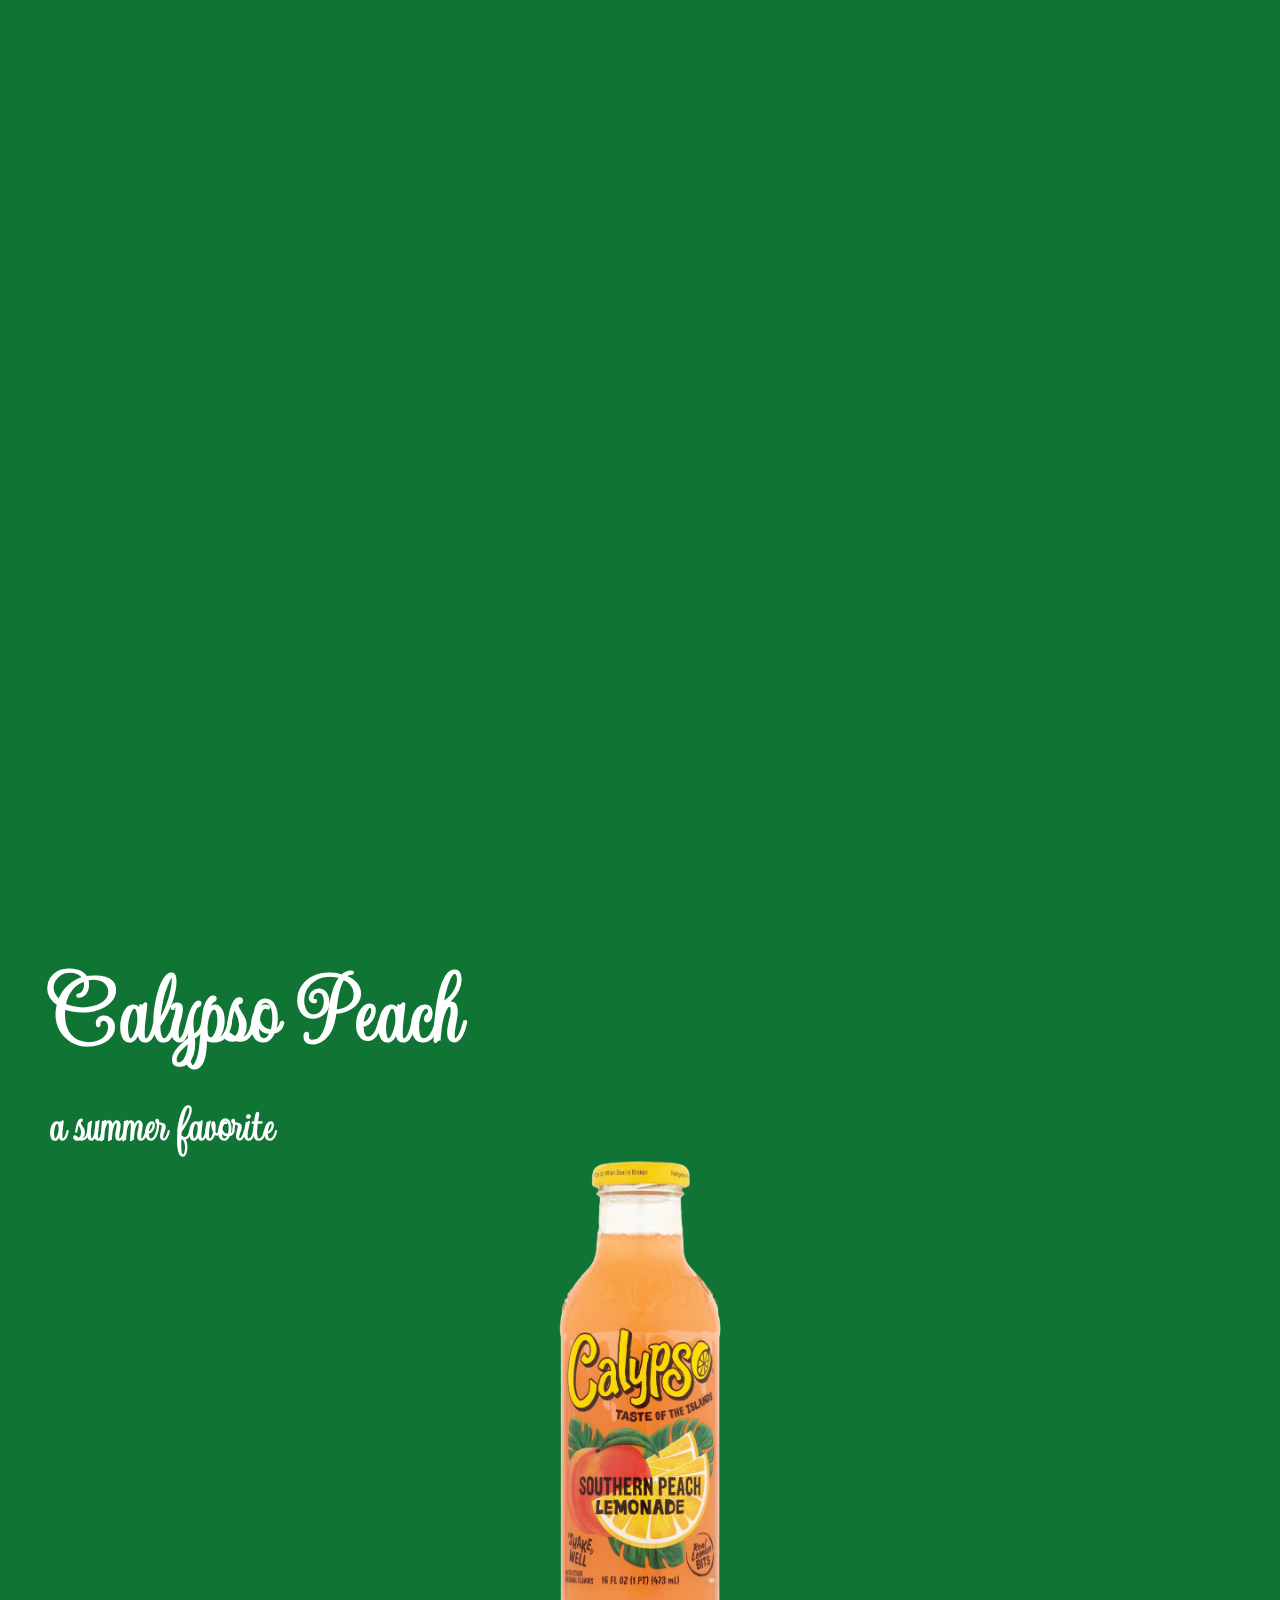
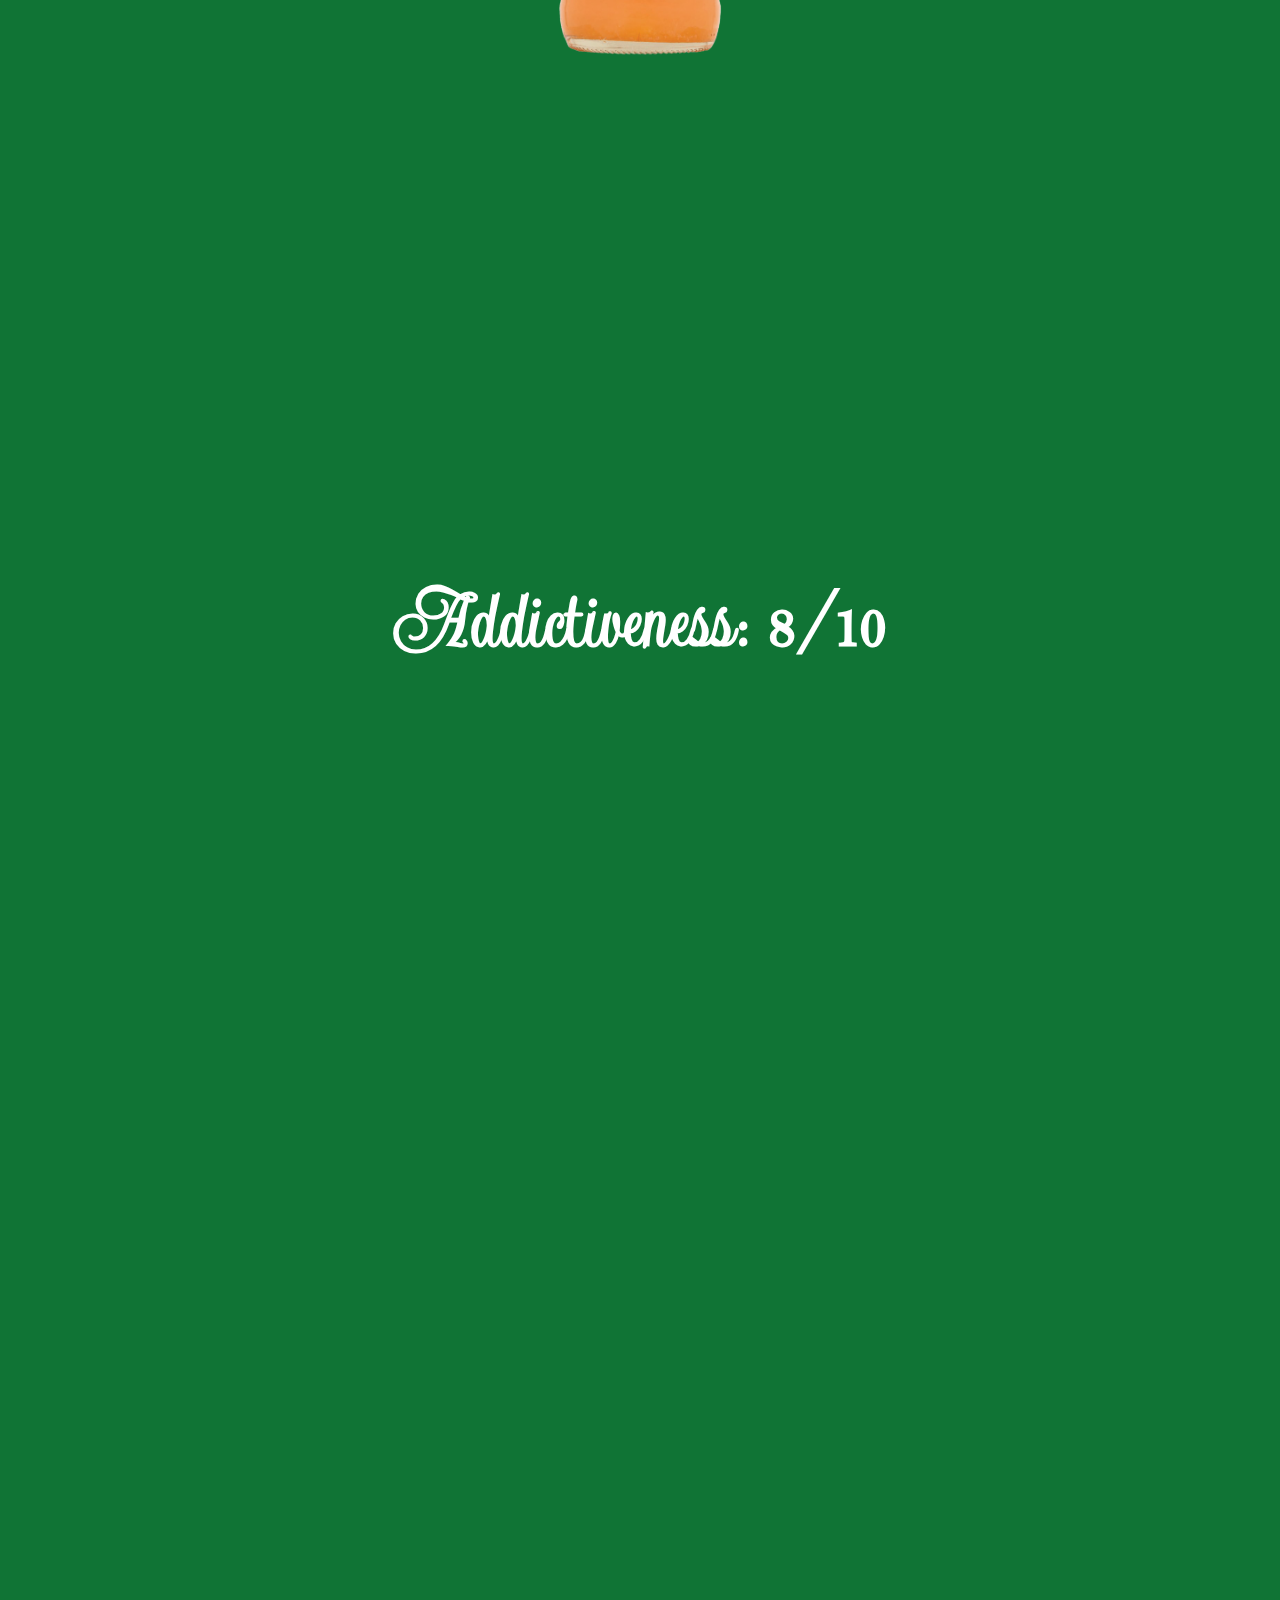
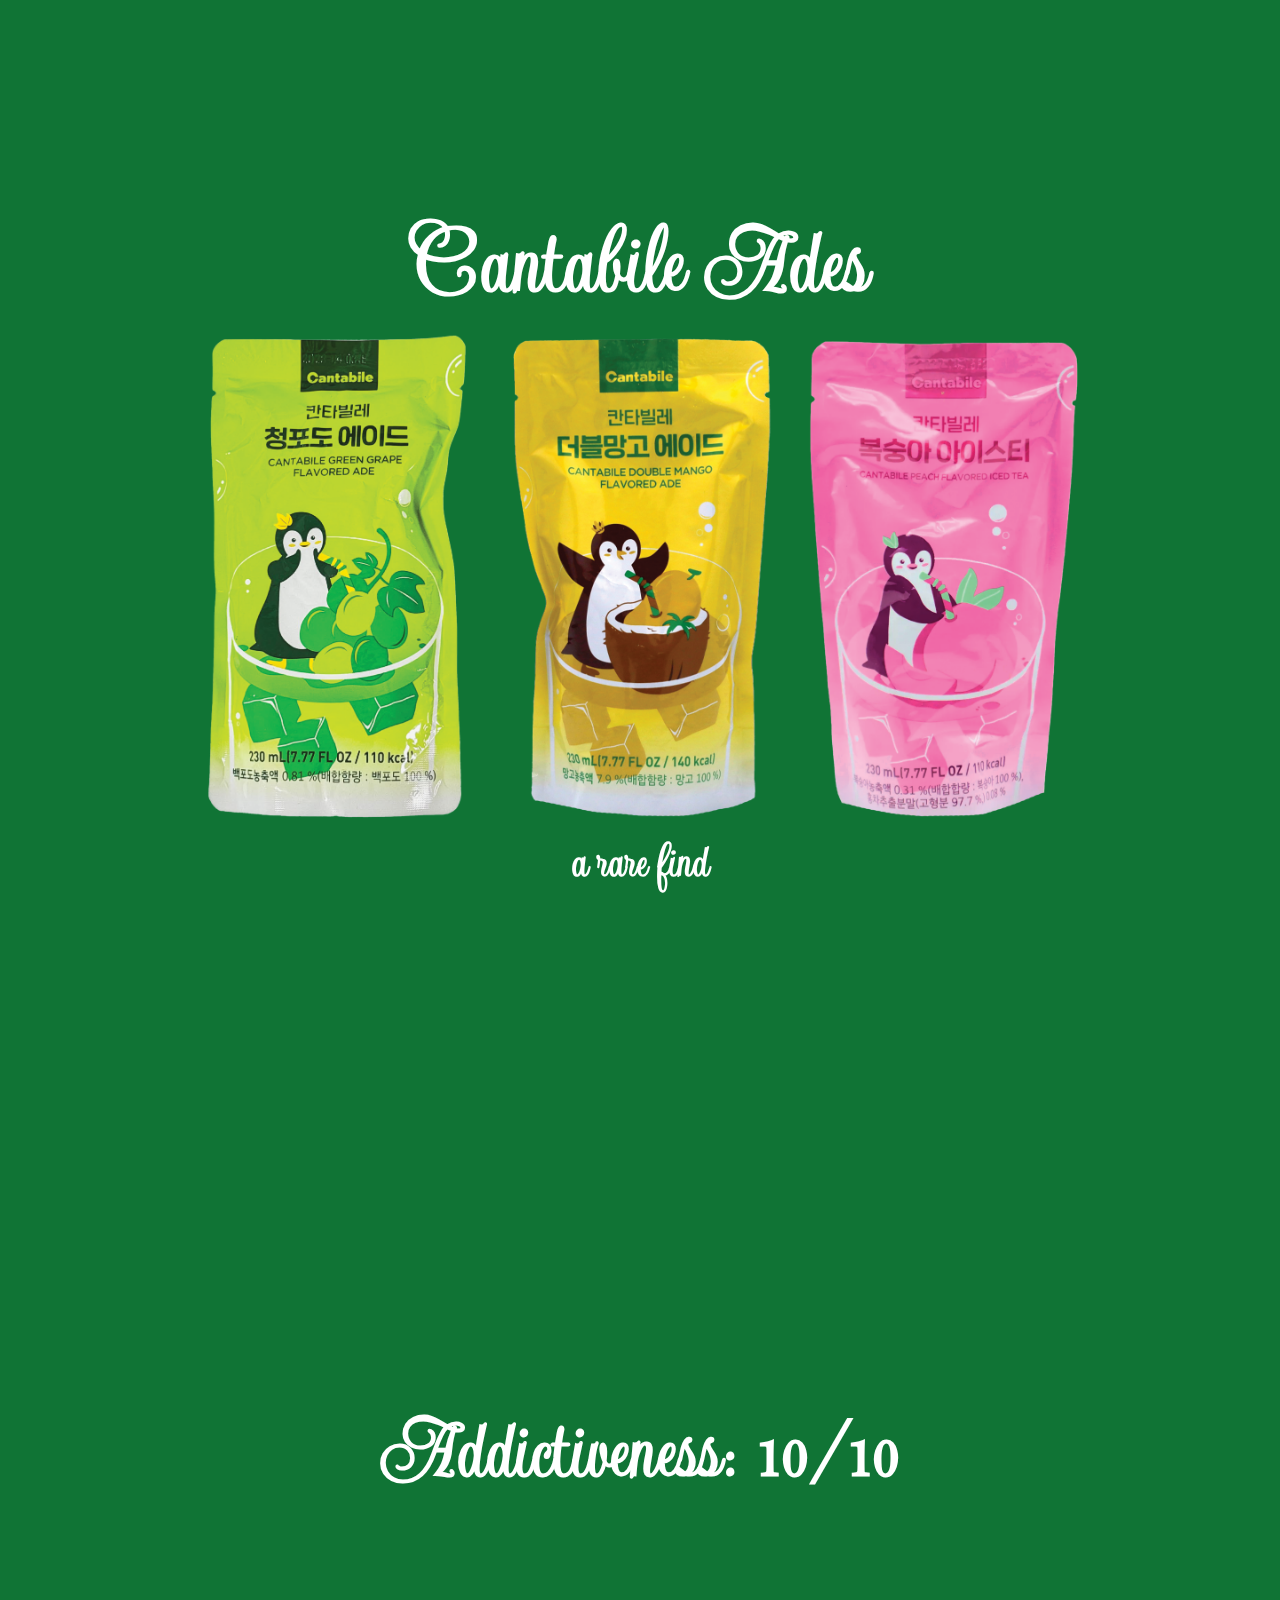
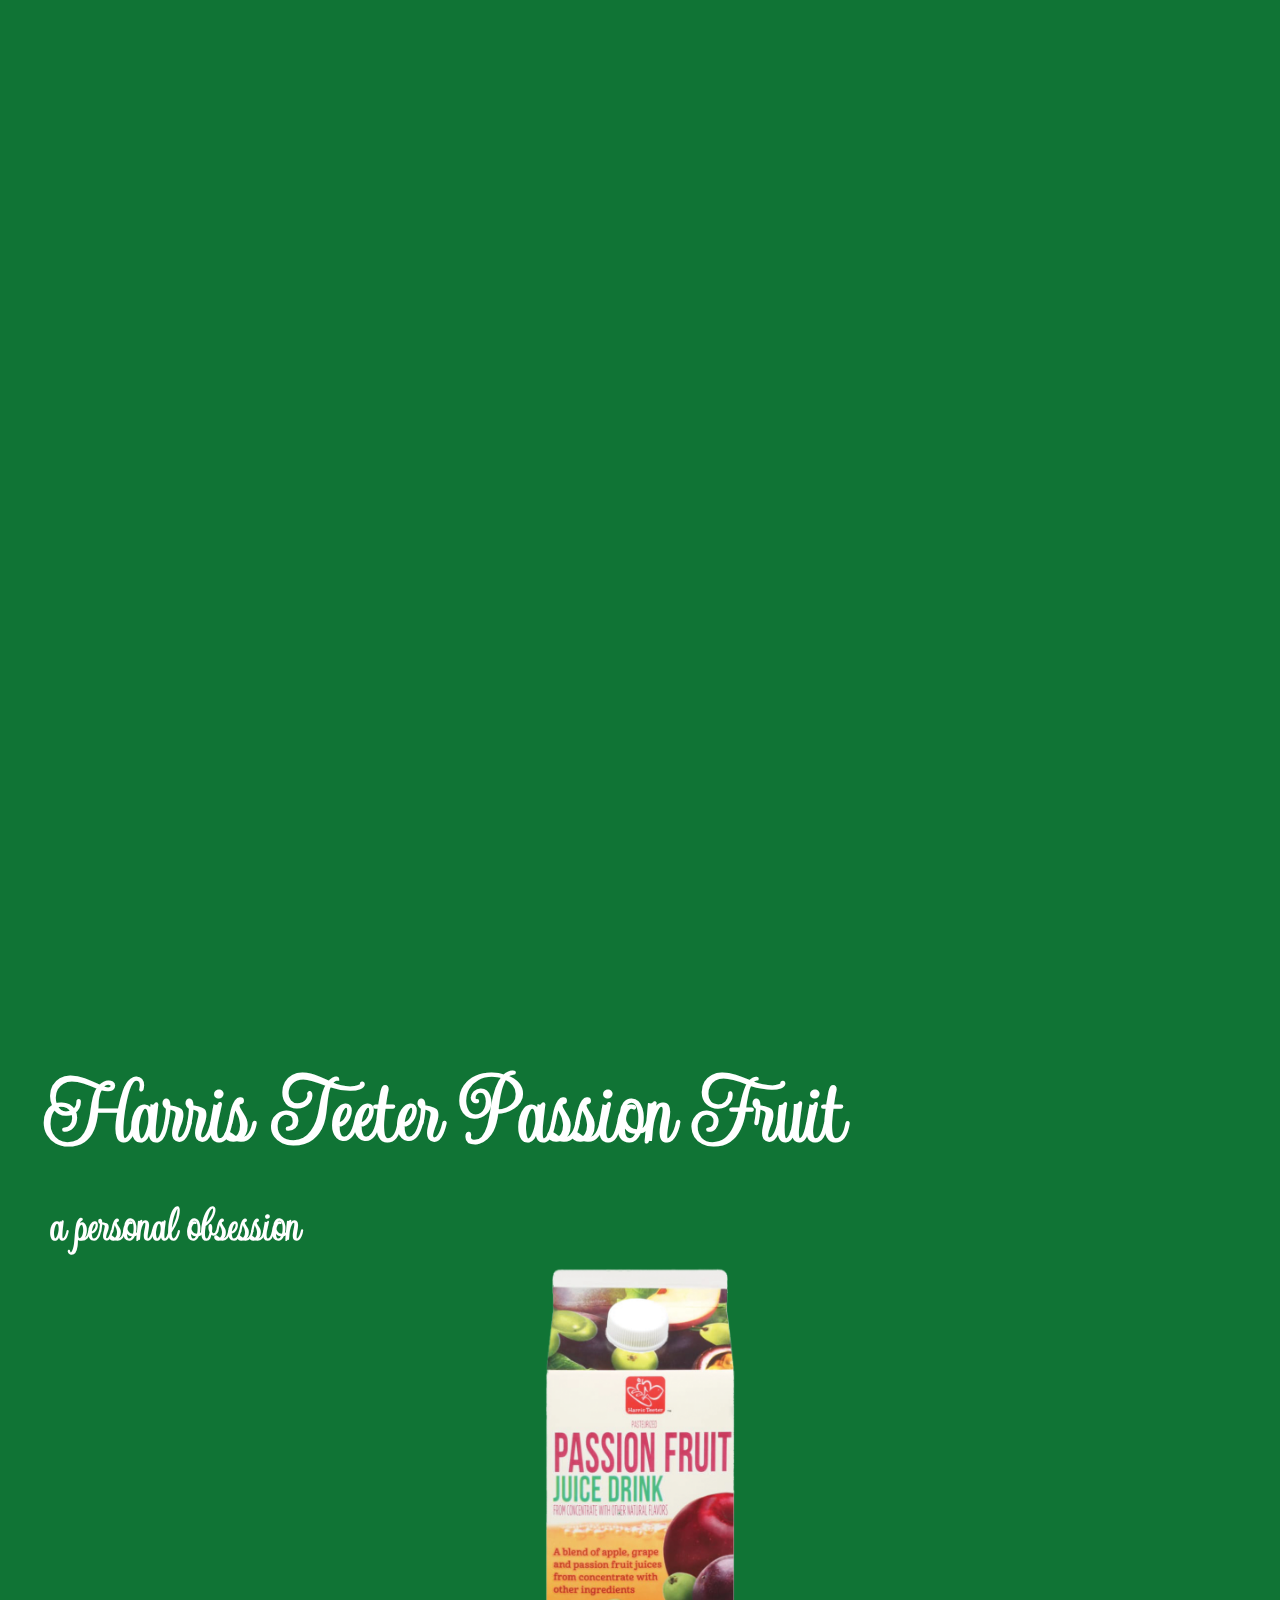
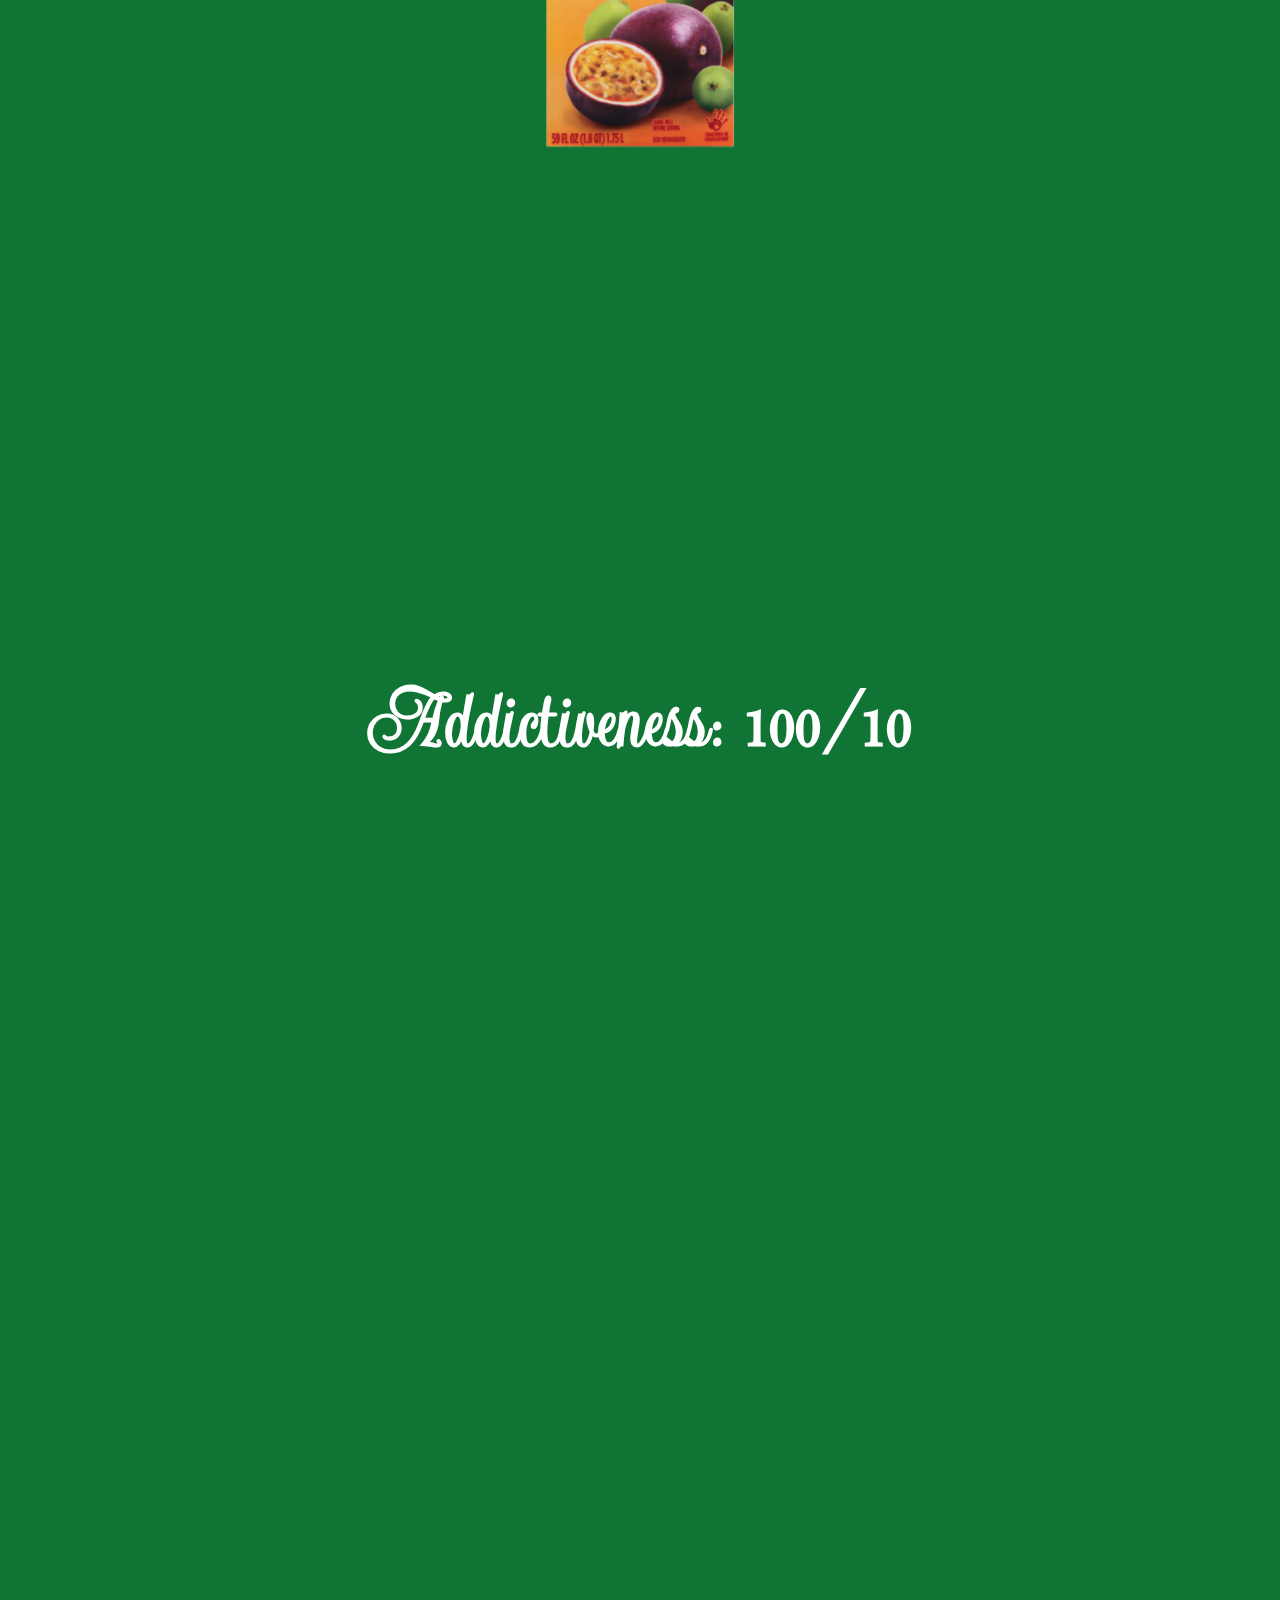
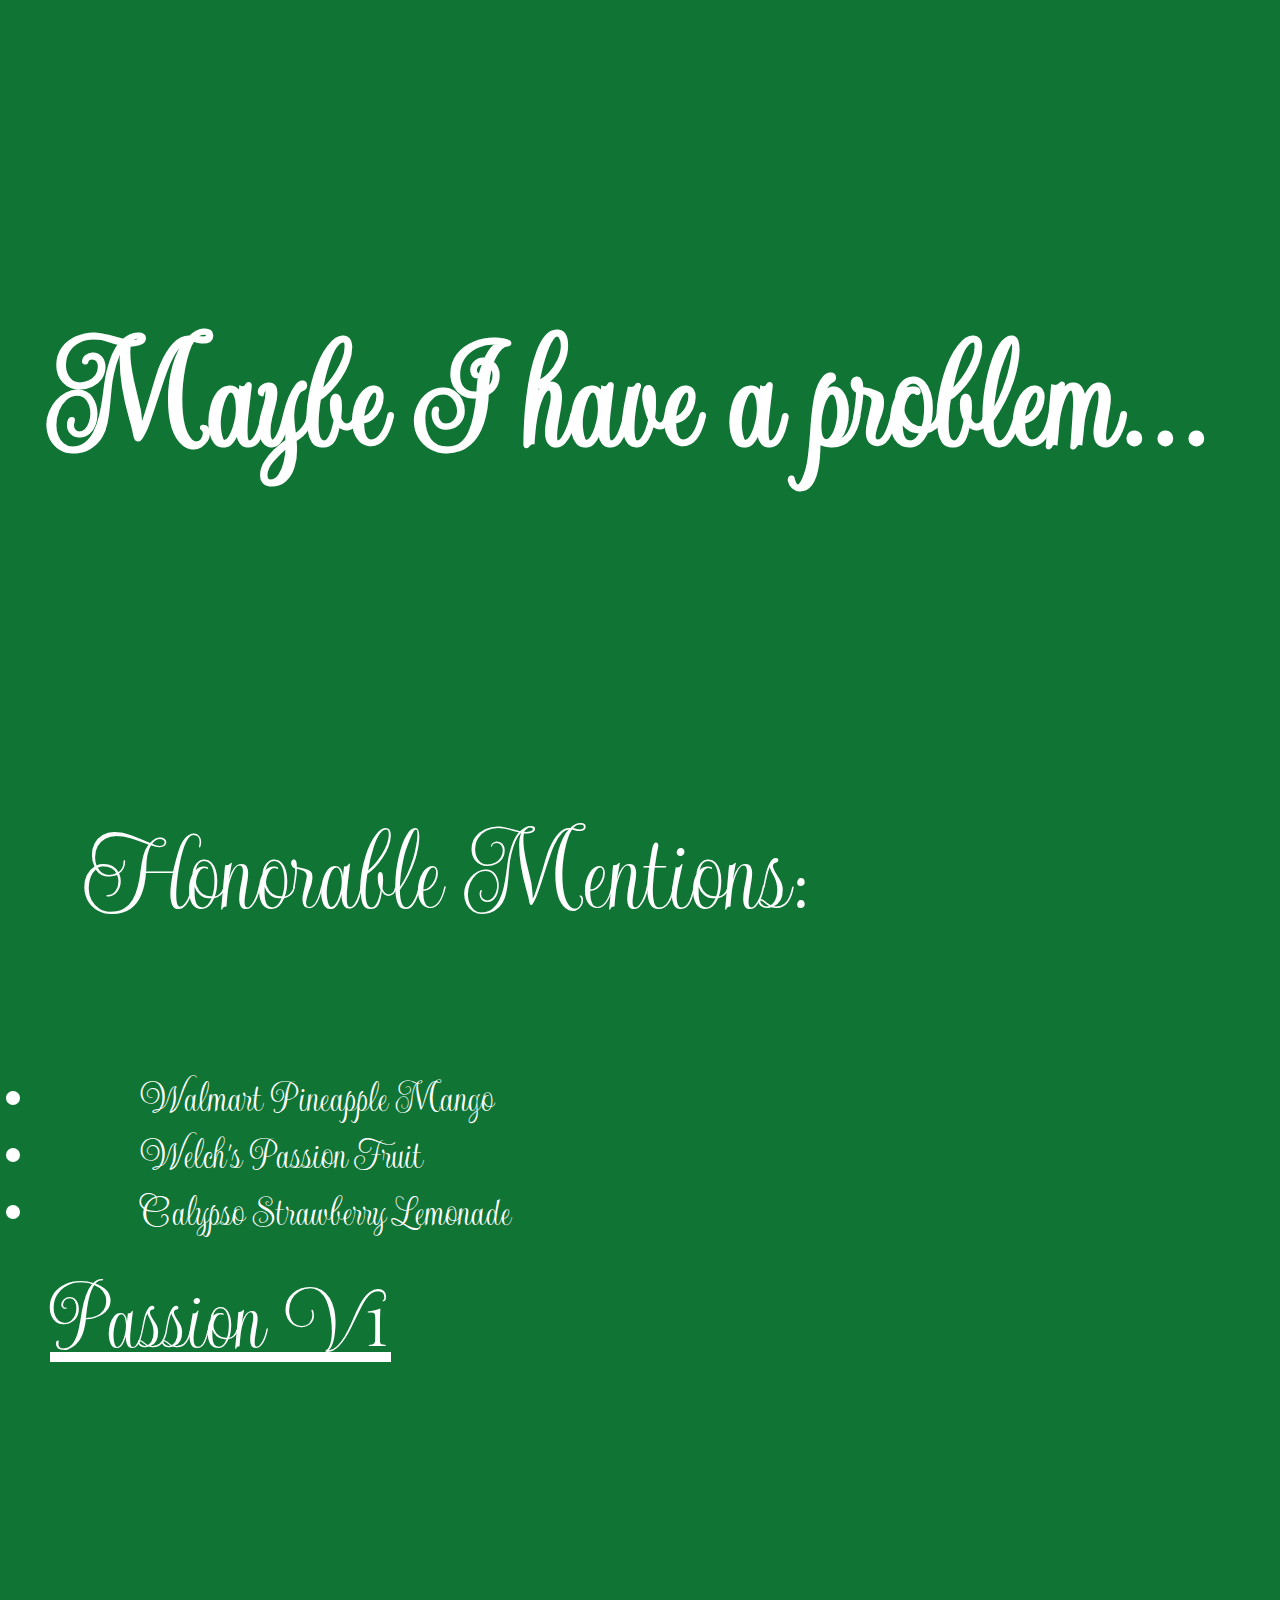
<file: passion_v2/index.html>
<!DOCTYPE html>
<html>
    <head> 
        <title> Passion for Juice 2 </title> 

    <link rel="preconnect" href="https://fonts.googleapis.com">
    <link rel="preconnect" href="https://fonts.gstatic.com" crossorigin>
    <link href="https://fonts.googleapis.com/css2?family=Updock&display=swap" rel="stylesheet">

    <link rel="stylesheet" href="main.css">

    </head>
     <body> 
    <section class="stripe orange">
       <center> <h1> My mom says I drink too much juice... </h1></center>
       <center> <p style="margin-top:400px"> so here's some i just can't resist. </p> </center>
    </section>
    <section class="stripe lime"style="padding-top:200px">
      <h2> Simply Strawberry </h2>
      <h3> the most underrated </h3> 
      <center> <img src="assets/simply strawberry.png" alt="simply strawberry" height="500" style= "margin-bottom:500px"> </center>
      <center> <h4> Addictiveness: 8/10 </h4> </center>
    </section>
    <section class="stripe blue"style="padding-top:200px">
        <h2> Jumex Mango </h2>
        <h3> for the mango lovers </h3>
       <center> <img src="assets/jumex.png" alt="jumex mango" height="500"  style= "margin-bottom:500px"> </center>
       <center> <h4> Addictiveness: 7/10 </h4> </center>
    </section>
    <section class="stripe yellow"style="padding-top:200px;">
                <h2 style= "margin-bottom:20px"> Calypso Peach </h2>
                <h3> a summer favorite </h3>
       <center> <img src="assets/calypso.png" alt="calypso peach" height="500" style= "margin-bottom:500px">  </center>
       <center>         <h4> Addictiveness: 8/10 </h4> </center>
    </section>
    <section class="stripe pink"style="padding-top:200px">
       <center> 
               <h2> Cantabile Ades </h2>
                <img src="assets/cantabile green grape.png" alt="cantabile ades grape" height="500" >
                <img src="assets/cantabile double mango.png" alt="cantabile ade mango" height="500" >
                <img src="assets/cantabile peach tea 2.png" alt="cantabile ades peach" height="500" >
                 <h3 style="margin-bottom:500px"> a rare find </h3>
                <center> <h4> Addictiveness: 10/10 </h4> </center>    
       </center>
    </section>
    <section class="stripe purple"style="padding-top:200px">
          <h2 style="margin-bottom:20px"> Harris Teeter Passion Fruit </h2>
          <h3> a personal obsession </h3>
       <center> <img src="assets/passion harris teeter.png" alt="passion" height="500" style="margin-bottom:500px"> </center>
       <center> <h4> Addictiveness: 100/10 </h4>
    </section>
    <section class="stripe orange" style="padding-top:200px">
     <h1> Maybe I have a problem... </h1> <br><br><br><br><br><br><br><br><br>
      <ul>
      <p> Honorable Mentions: </p>
      <li> Walmart Pineapple Mango  </li>
      <li> Welch's Passion Fruit </li>
      <li> Calypso Strawberry Lemonade </li>
     </ul>
     
     <a href=../passion/index.html> Passion V1</a> 
    </section>
    </body>
</file>
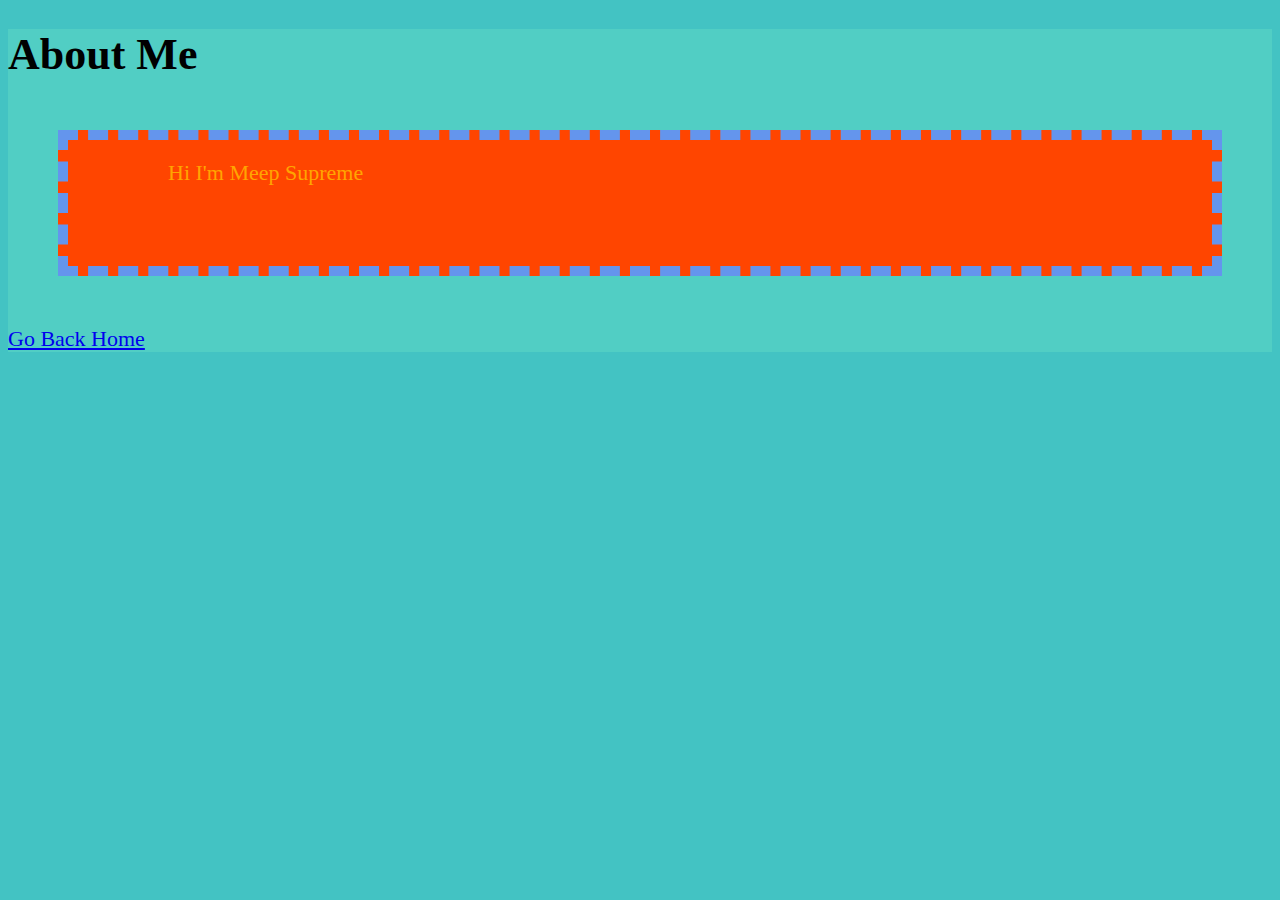
<file: first-website/about.html>
<!doctype html> 
<html>
    <head>
         <link rel="stylesheet" href="main.css">
        <title> About Me </title>
    </head>
    <body>
        <h1> About Me </h1>
        <p> Hi I'm Meep Supreme </p>
        <a href= index.html> Go Back Home </a>
    </body>
</html>
</file>
<file: style.css>
body {
    background-color: rgb(23, 158, 185);
}
</file>
<file: animation/main.css>
*{
    box-sizing: border-box;
}

.box {
    background-color: black;
    width: 200px;
    height:200px; 
   /*  animation-name:test;
    animation-duration:4s;
    animation-delay: 2s;
    animation-iteration-count:infinite;
    animation-timing-function:linear;
    animation-direction:alternate;
    animation-fill-mode:both; */
    animation:test 4s 2s 
    infinite linear alternate both;
    /* in the animation shorthand x(s) is duration and y(s) is delay*/
}
@keyframes test {
    0% {
    background-color: blue;
    height:200px
    }
    100% { 
    background-color: violet;
    height:400px}
    }
.container {background-color: pink;
height:100vh; 
display:flex;
align-items:center;
justify-content:space-evenly; 
}

.circle {
    background-color: paleturquoise;
    width:100px;
    height:100px;
    border-radius: 100%;
}

.square {
    background-color: lightsteelblue;
    width:100px;
    height: 100px
}
</file>
<file: box-model-position/main.css>
* {
    box-sizing: border-box; 
}

body {
    background-color:blue;
}
.content-box {
    background-color: orangered;
    width:200px;
    height:200px;
    padding: 50px;
    border:5px solid rgb(123, 5, 227);
    margin: 20px;
    box-sizing: content-box; 
}
.border-box {
    background-color: orangered;
    width:200px;
    height:200px;
    padding: 50px;
    border:5px solid rgb(123, 5, 227);
    margin: 20px;
    box-sizing: border-box;
}
.box{
    background-color: greenyellow;
    width: 100px;
    height: 100px;
    border: 2px solid goldenrod;
    padding:10px;
    margin:20px 0;
}

.relative {
    background-color: red;
    position: relative;
    top:50px;
    left:50px
}
/* need to use a position other that static to use bottom/right/left/top */
.fixed {
    background-color: rgb(250, 0, 250);
    position:fixed;
    top:20px;
    right:20px;
    margin:0;
}
.container {
    background-color: rgb(11, 194, 203);
    width:300px;
    height:300px;
    position:relative;
}
.absolute {
    background-color:rgb(0, 255, 81) ;
    position:absolute;
    top: 10px;
    right:-100px;
    margin: 0;
}

.sticky {
    background-color: rgb(123, 26, 26);
    position:sticky;
    bottom:50px;
}
</file>
<file: first-website/main.css>
/* ctrl + / for alt cmmnts and do same to reverse */
html {
    background-color: rgb(67, 195, 195);
}

body {
    background-color: rgb(81, 206, 196);
    font-size:22px; 
}
/* everything is automatically relatively sized according to the body */
p {
background-color:orangered;
color:orange; 
border: dashed 10px cornflowerblue;
text-align:left; 
padding: 20px 60px 80px 100px;
margin: 50px; 
}
/*padding
1 value is uniform 
2 values is:
    (1)top and bottom
    (2)left and right
4 values is:
   (1) top
   (2) right
   (3) bottom
   (4) left
padding-top/right/left can be added */


h1 {
    /* font-size: 60px; */
}

.special {
    background-color: blue;
    color:rgb(168, 198, 255); 
    border-radius: 30px;
}

.centered-text {
    text-align: center;
    padding:20px;
}
/* there should only be one id per element and per page
id= # 

class can be applied to multiple elements 
class = .*/
</file>
<file: passion/main.css>
body,a {
  font-family: 'Poppins', sans-serif;
  color:white;
  margin: 0; padding: 0;
}

a {
    font-size: 100px ;
    margin: 0; padding: 0;
     padding-left: 50px;
     padding-right: 50px;
}
 h1 {
    font-size: 160px ;
    margin: 0; padding: 0;
     padding-left: 50px;
     padding-right: 50px;
}
h2 {
    font-size:100px;
    margin: 0; padding: 0;
     padding-left: 50px;
     padding-right: 50px;
}
h3 {
    font-size:50px;
    margin: 0; padding: 0;
     padding-left: 50px;
     padding-right: 50px;
}
h4 {
    font-size:90px;
     margin:0; padding: 0;
     padding-left: 50px;
     padding-right: 50px;
}
li {
    font-size:40px;
    margin: 0; padding: 0;
     padding-left: 100px;
     padding-right: 50px;
}
p {
    font-size:120px;
    color: rgb(255, 255, 255);
    padding-left: 50px;
    padding-right: 50px;
}
.stripe { 
    background-color:orange;
} 
.orange { 
    background-color: orange ;
     height: 250vh; width: 100%;
}
.lime {
     height: 250vh; width: 100%;
    background-color:rgb(74, 234, 15) 
}
.pink {
     height: 250vh; width: 100%;
    background-color: rgb(230, 70, 118);
}
.yellow {
     height: 250vh; width: 100%;
    background-color: rgb(255, 238, 46);
}
.blue {
     height: 250vh; width: 100%;
    background-color: rgb(7, 193, 255);
}
.purple {
     height: 250vh; width: 100%;
    background-color:purple ;
}
</file>
<file: passion_v2/main.css>
body,a {
  font-family: 'Updock', cursive;
  color:white;
  margin: 0; padding: 0;
}

a {
    font-size: 100px ;
    margin: 0; padding: 0;
     padding-left: 50px;
     padding-right: 50px;
}
 h1 {
    font-size: 160px ;
    margin: 0; padding: 0;
     padding-left: 50px;
     padding-right: 50px;
}
h2 {
    font-size:100px;
    margin: 0; padding: 0;
     padding-left: 50px;
     padding-right: 50px;
}
h3 {
    font-size:50px;
    margin: 0; padding: 0;
     padding-left: 50px;
     padding-right: 50px;
}
h4 {
    font-size:90px;
    margin: 0; padding: 0;
     padding-left: 50px;
     padding-right: 50px;
}

p {
    font-size:120px;
    color: rgb(255, 255, 255);
    padding-left: 50px;
    padding-right: 50px;
}
li {
    font-size:45px;
    margin: 0; padding: 0;
     padding-left: 100px;
     padding-right: 50px;
}
.stripe { 
    background-color:rgb(16, 116, 53);
} 
.orange { 
    background-color: rgb(16, 116, 53) ;
     height: 250vh; width: 100%;
}
.lime {
     height: 250vh; width: 100%;
    background-color:rgb(16, 116, 53) 
}
.pink {
     height: 250vh; width: 100%;
    background-color: rgb(16, 116, 53);
}
.yellow {
     height: 250vh; width: 100%;
    background-color: rgb(16, 116, 53);
}
.blue {
     height: 250vh; width: 100%;
    background-color: rgb(16, 116, 53);
}
.purple {
     height: 250vh; width: 100%;
    background-color:rgb(16, 116, 53);
}
</file>
